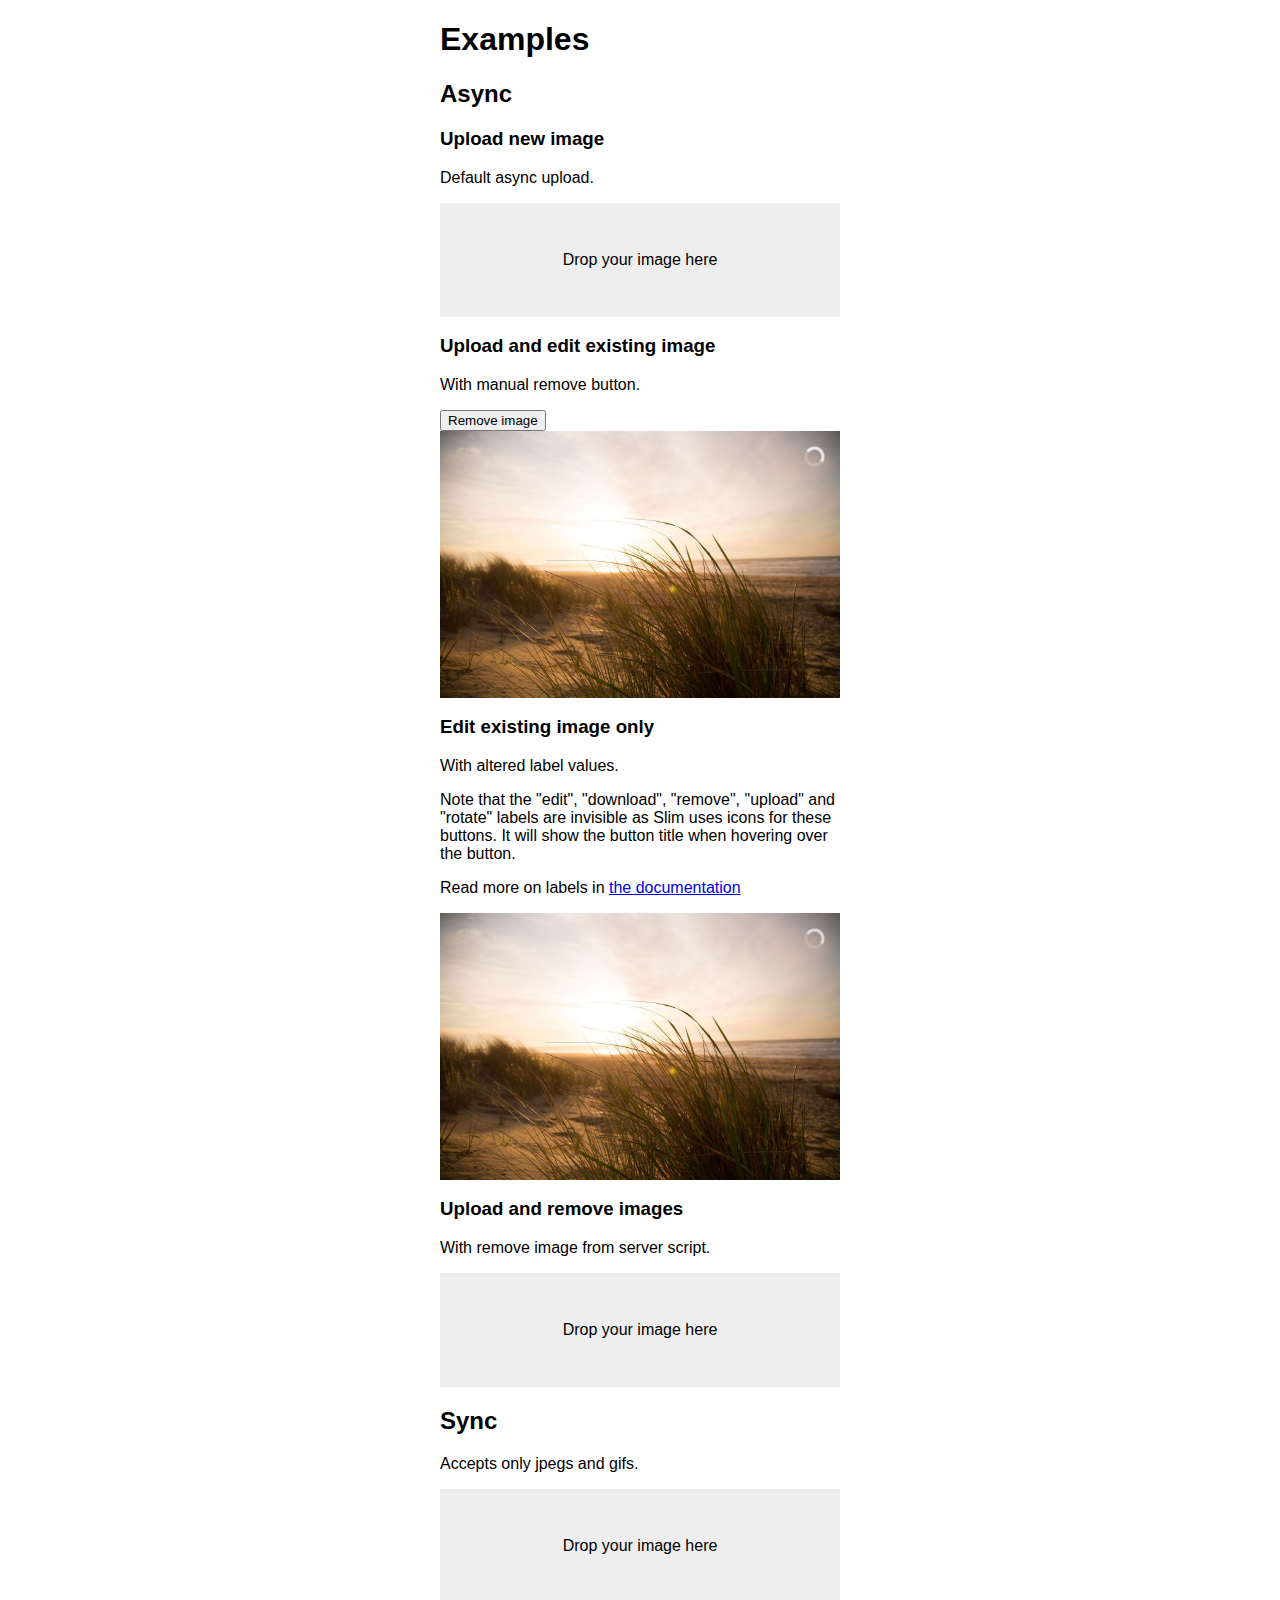
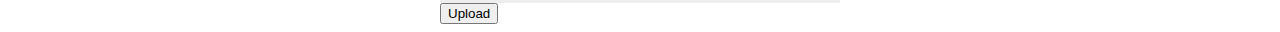
<file: lib/slim/example/index.html>
<!doctype html>
<html lang="en">
<head>

    <meta charset="UTF-8">
    <meta name="viewport" content="width=device-width">

    <title>Slim Examples</title>

    <link rel="stylesheet" href="css/slim.min.css">

    <style>
        /* center main column */
        html {
            font-family:"Helvetica Neue", Helvetica, Arial, sans-serif;
        }
        main {
            max-width:400px;
            margin:0 auto;
        }
    </style>

</head>
<body>

<main>

    <h1>Examples</h1>

    <h2>Async</h2>



    <h3>Upload new image</h3>

    <p>Default async upload.</p>

    <div class="slim" data-service="async.php">
        <input type="file"/>
    </div>




    <h3>Upload and edit existing image</h3>

    <p>With manual remove button.</p>

    <button id="remove-button" type="button">Remove image</button>

    <div class="slim" data-service="async.php" id="my-cropper">
        <input type="file"/>
        <img src="media/dune.jpg" alt="">
    </div>

    <script>

    // load this code when the document has loaded
    document.addEventListener('DOMContentLoaded', function() {

        // get a reference to the remove button
        var button = document.querySelector('#remove-button');

        // listen to clicks on the remove button
        button.addEventListener('click', function() {

            // get the element with id 'my-cropper'
            var element = document.querySelector('#my-cropper');

            // find the cropper attached to the element
            var cropper = Slim.find(element);

            // call the remove method on the cropper
            cropper.remove();

        });

    });

    </script>




    <h3>Edit existing image only</h3>

    <p>With altered label values.</p>

    <p>Note that the "edit", "download", "remove", "upload" and "rotate" labels are invisible as Slim uses icons for these buttons. It will show the button title when hovering over the button.</p>

    <p>Read more on labels in <a href="http://slimimagecropper.com/#button-labels">the documentation</a></p>

    <div class="slim"
         data-label="Droppit like it's hot!"
         data-button-confirm-label="Yuup"
         data-button-confirm-title="Yuup"
         data-button-cancel-label="Nooope"
         data-button-cancel-title="Nooope"
         data-button-edit-label="Change!"
         data-button-edit-title="Change!"
         data-button-remove-label="Be gone"
         data-button-remove-title="Be gone"
         data-button-rotate-label="Turn"
         data-button-rotate-title="Turn"
         data-service="async.php">
        <img src="media/dune.jpg" alt="">
    </div>




    <h3>Upload and remove images</h3>

    <p>With remove image from server script.</p>

    <div class="slim" data-service="async.php" data-did-remove="handleImageRemoval">
        <input type="file"/>
    </div>

    <script>
    function handleImageRemoval(data) {

        // can't continue without server file name
        if (!data.server) { return; }

        // setup request and send
        var name = data.server.file;
        var url = './async-remove.php';
        var xhr = new XMLHttpRequest();
        xhr.open('GET', url + (url.indexOf('?')===-1?'?':':') + 'name=' + name, true);
        xhr.send();

    }
    </script>





    <h2>Sync</h2>

    <p>Accepts only jpegs and gifs.</p>

    <form action="sync.php" method="post" enctype="multipart/form-data">

        <div class="slim">
            <input type="file" accept="image/jpeg, image/gif"/>
        </div>

        <button type="submit">Upload</button>

    </form>




</main>

<script src="js/slim.kickstart.min.js"></script>

</body>
</html>
</file>
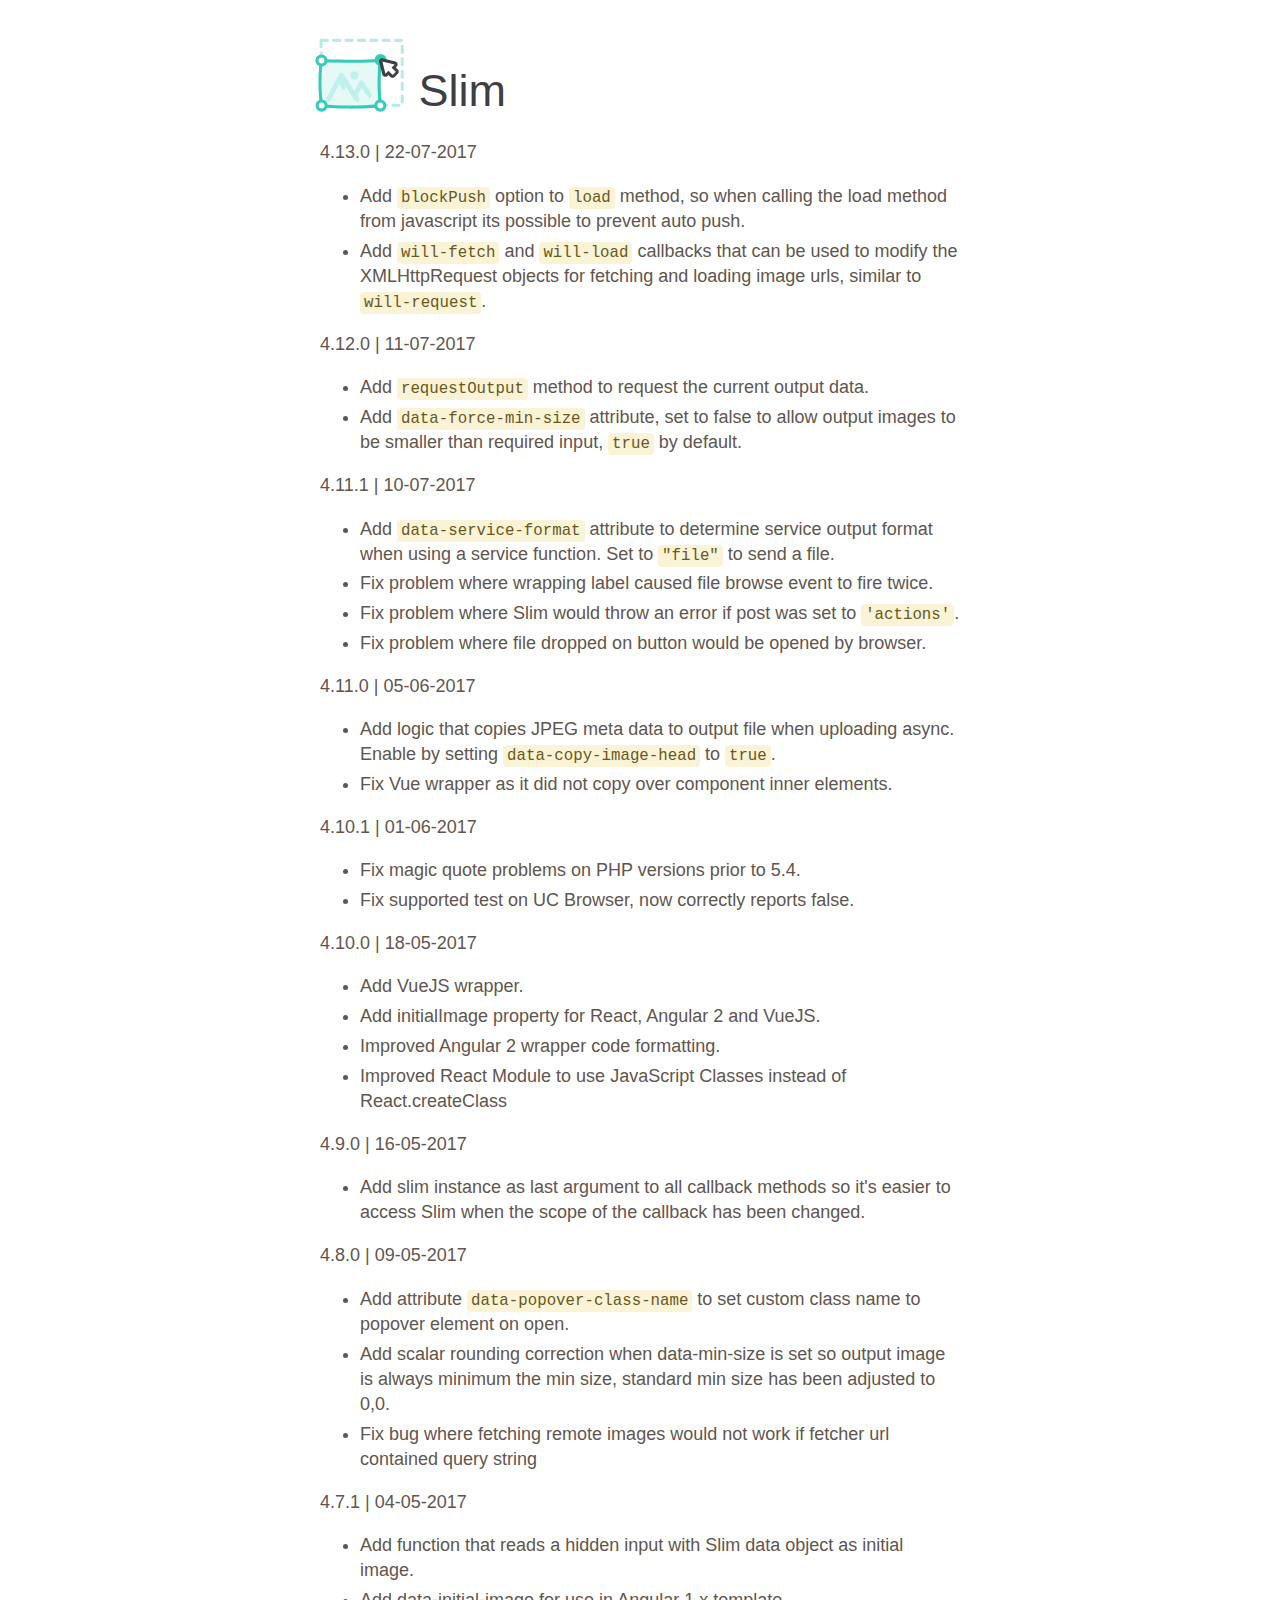
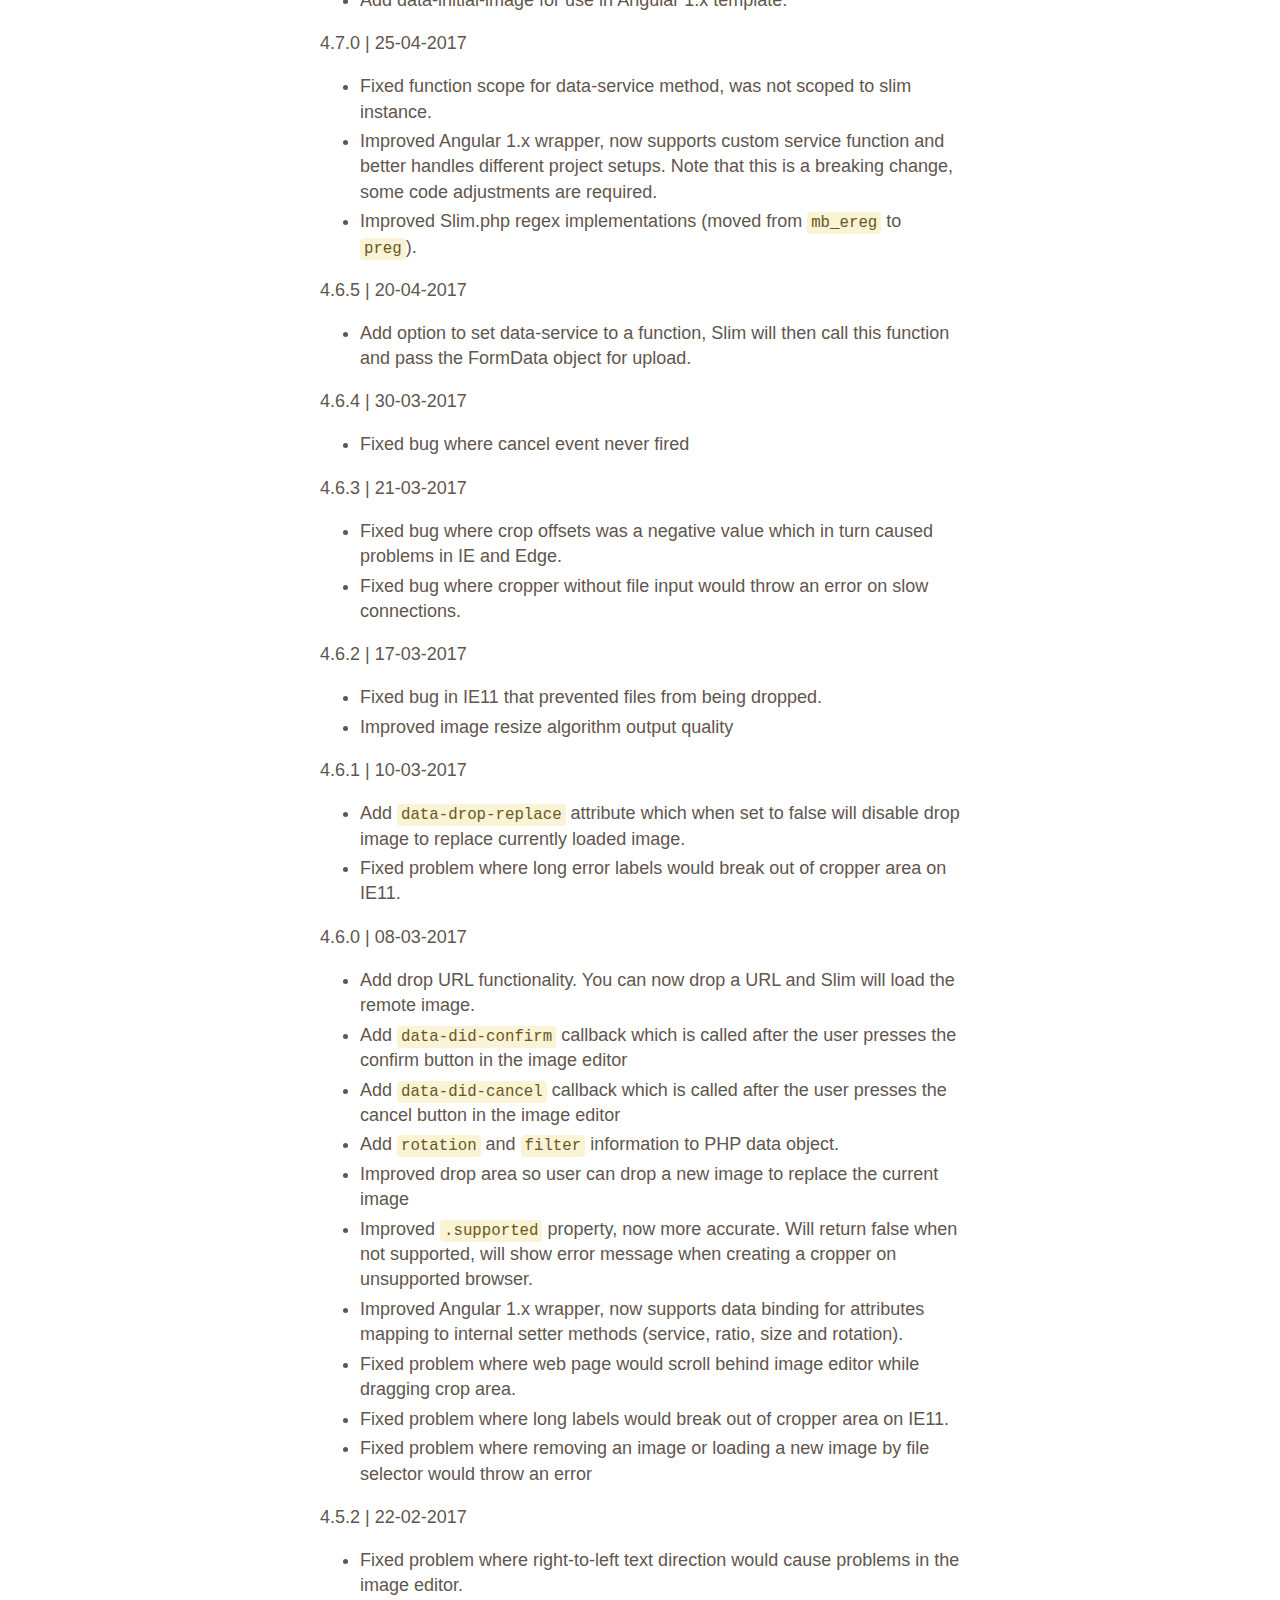
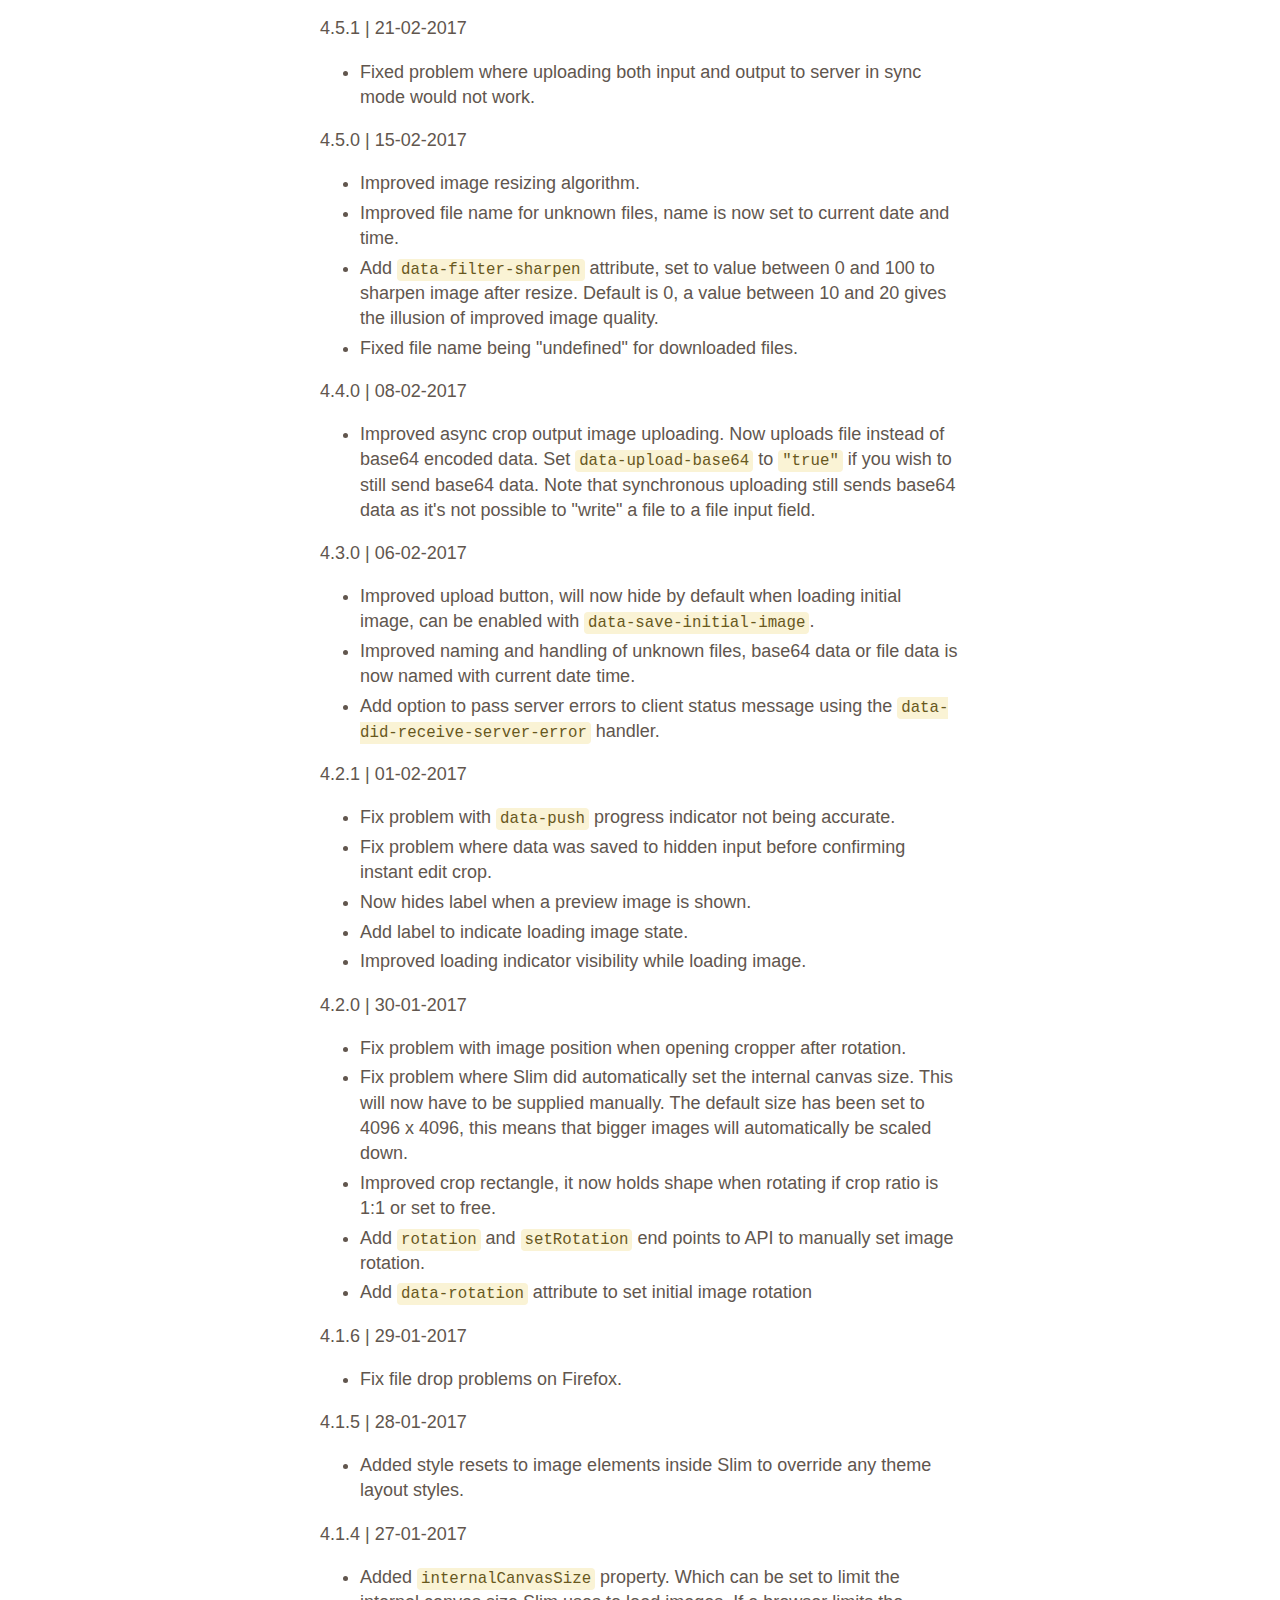
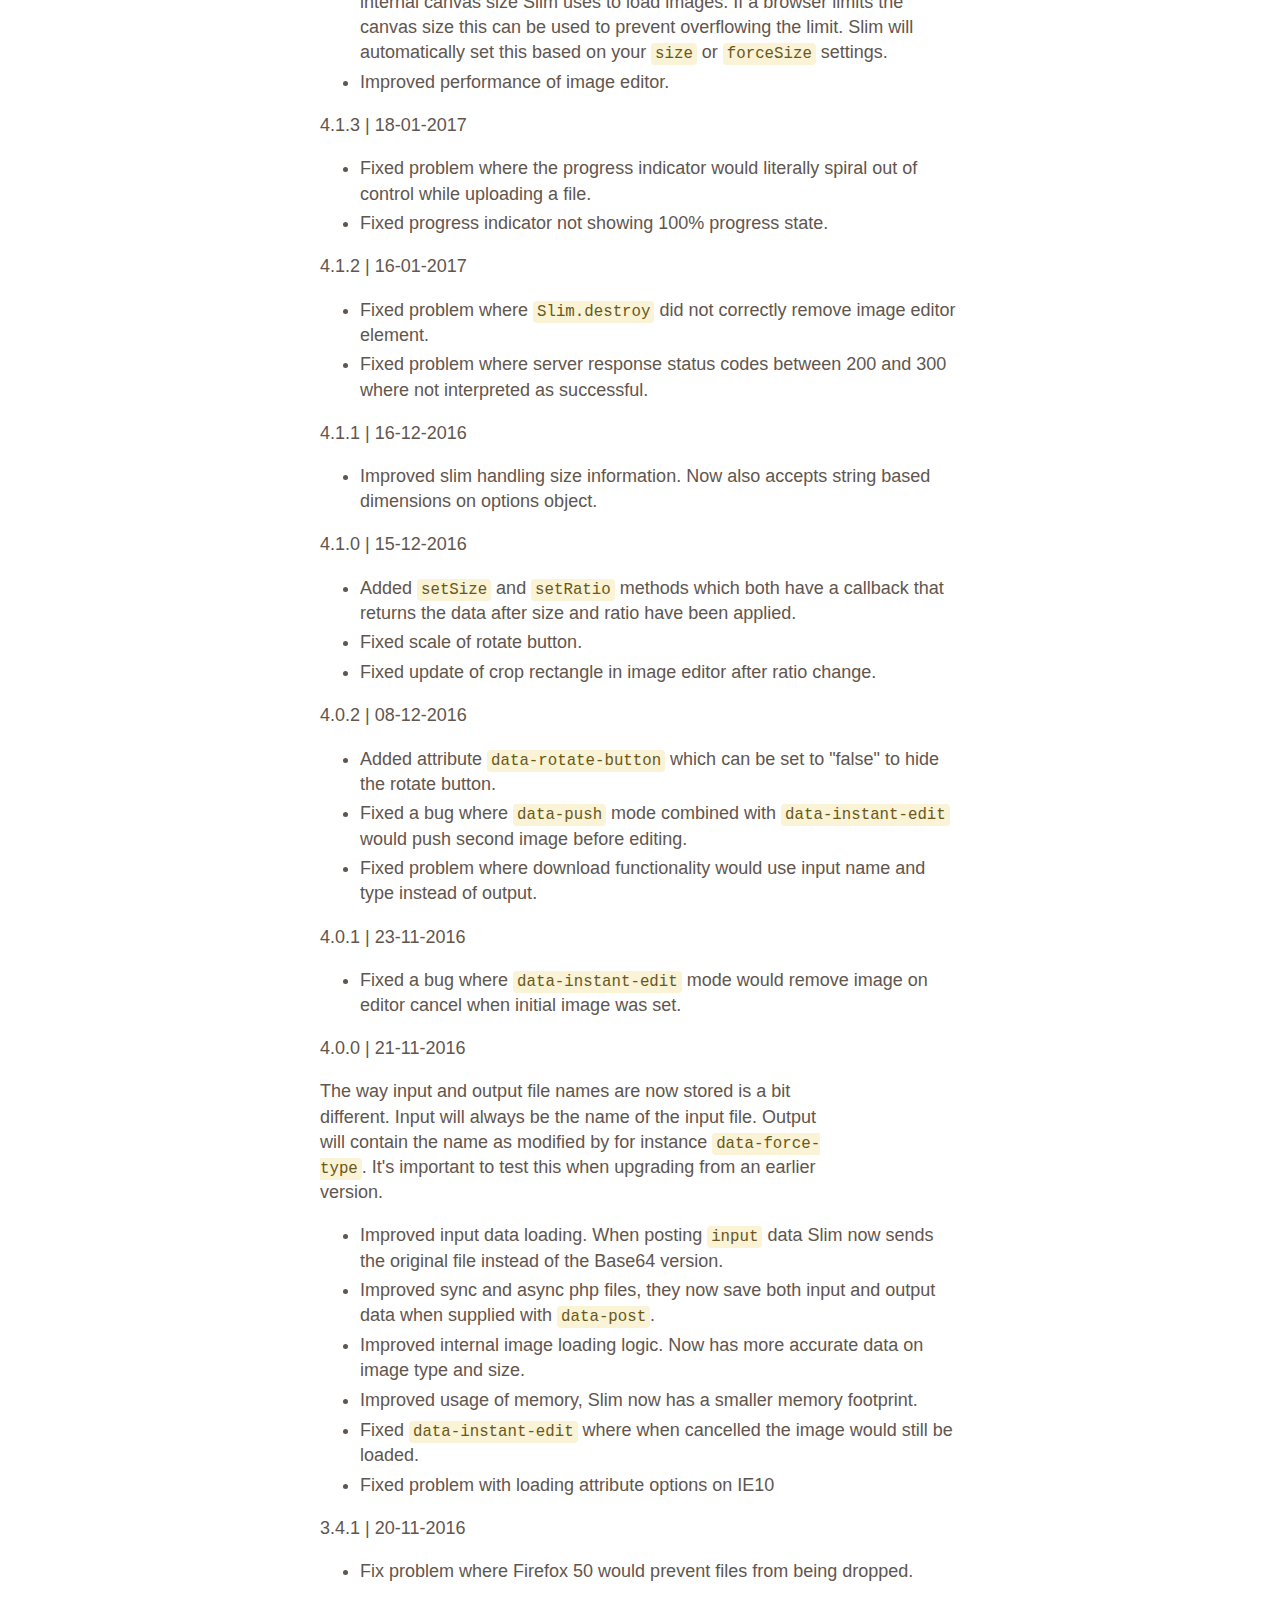
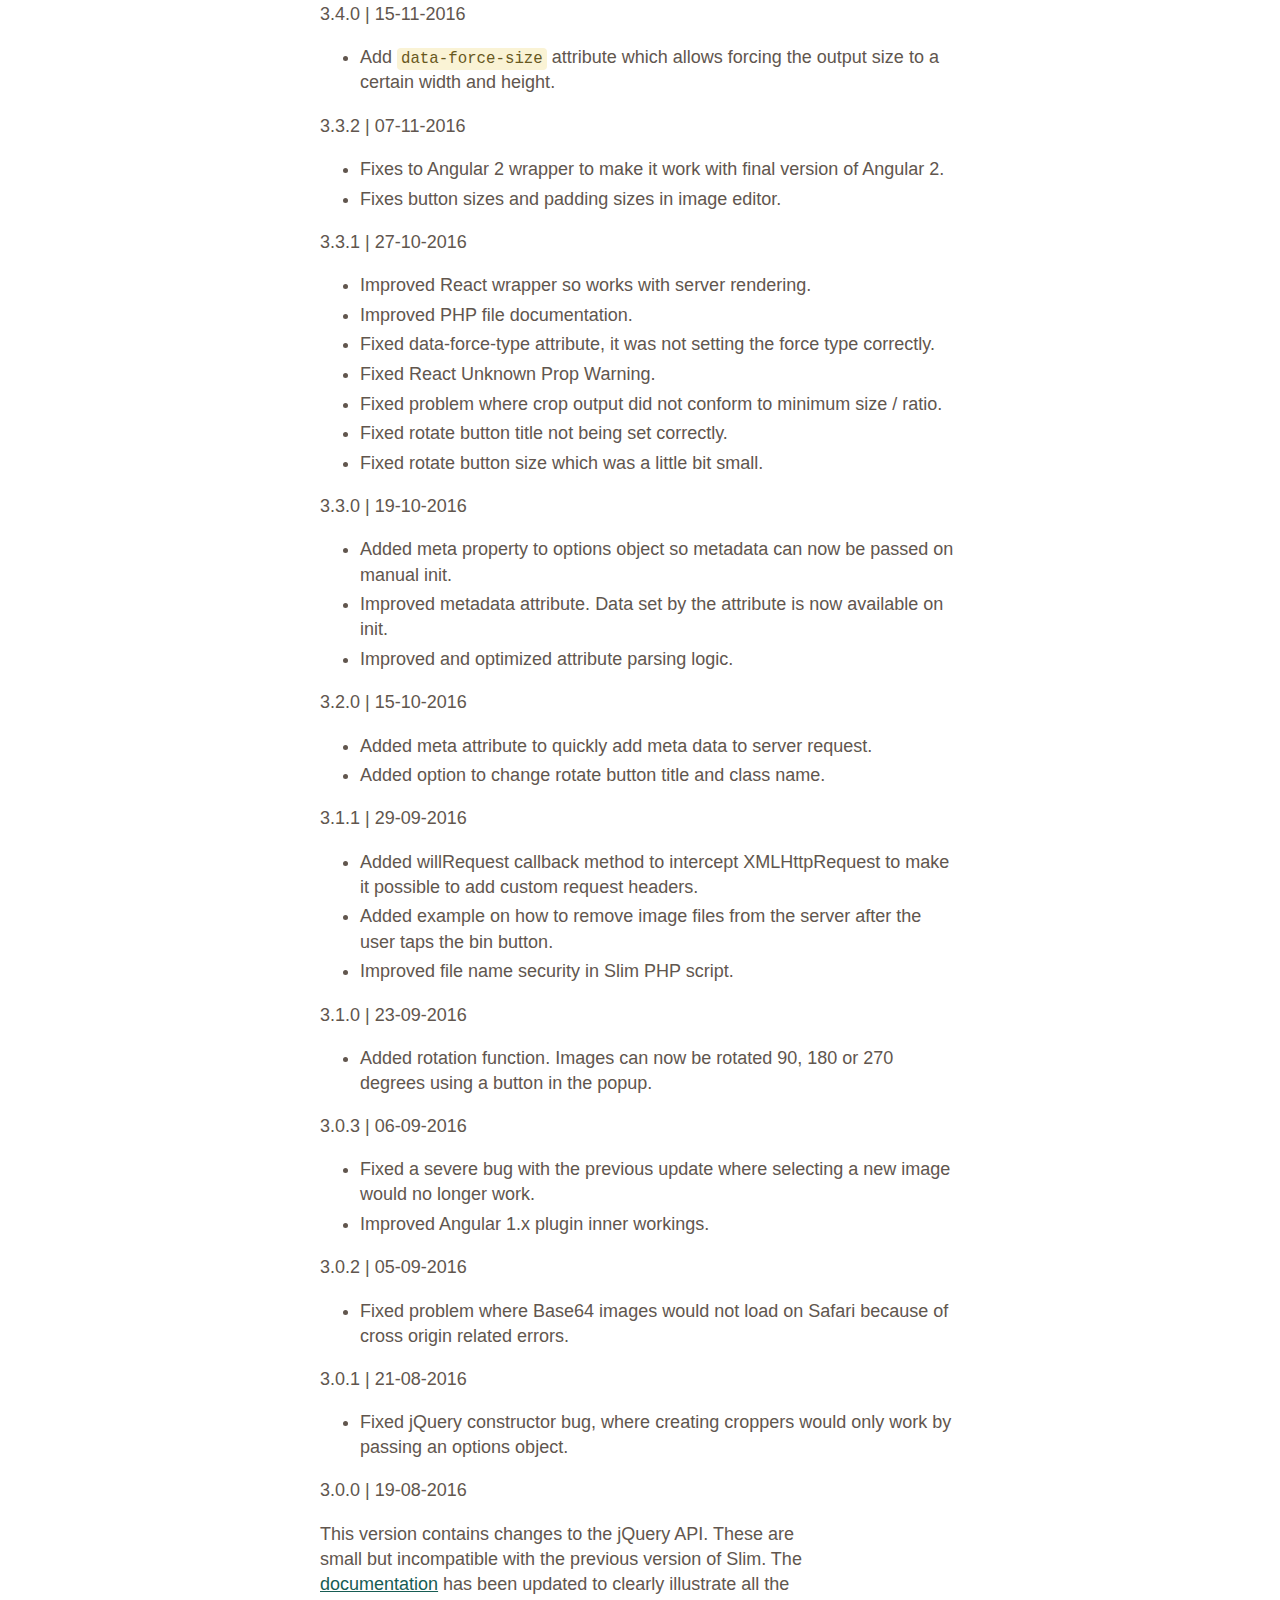
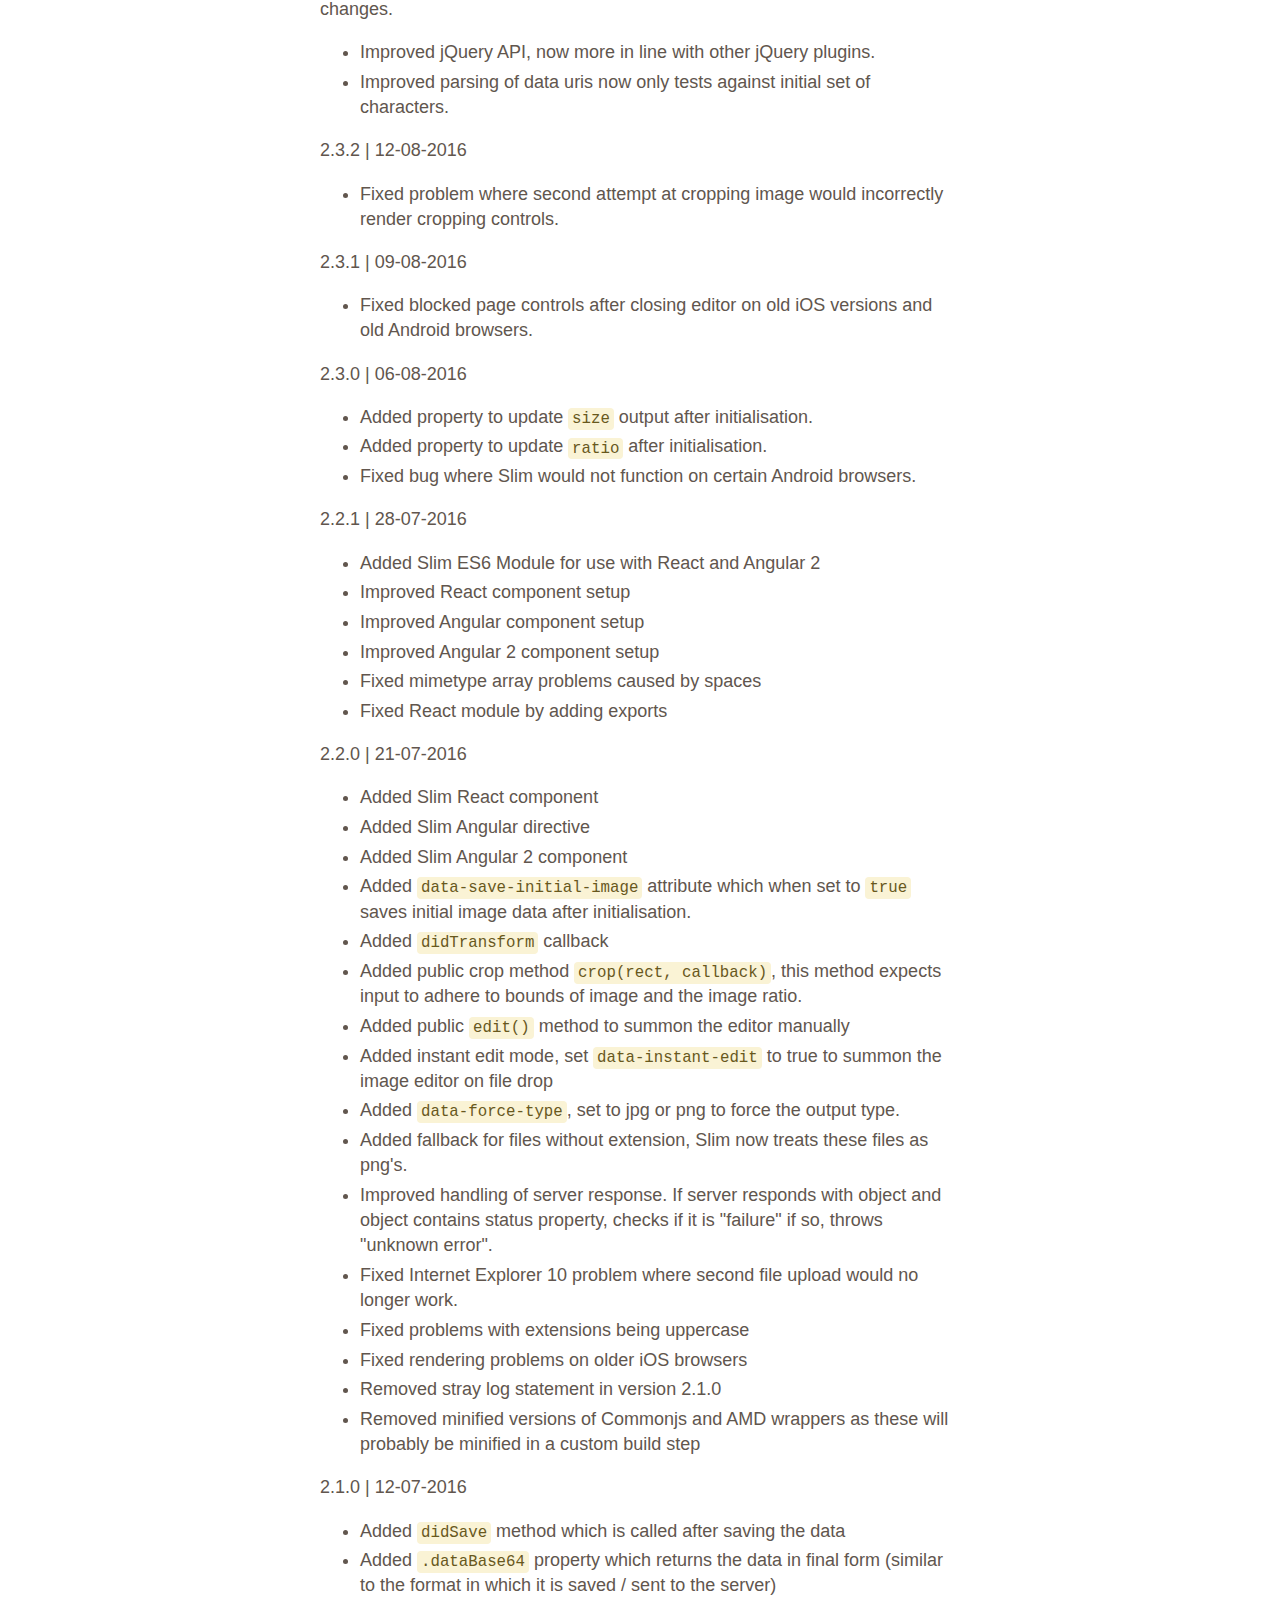
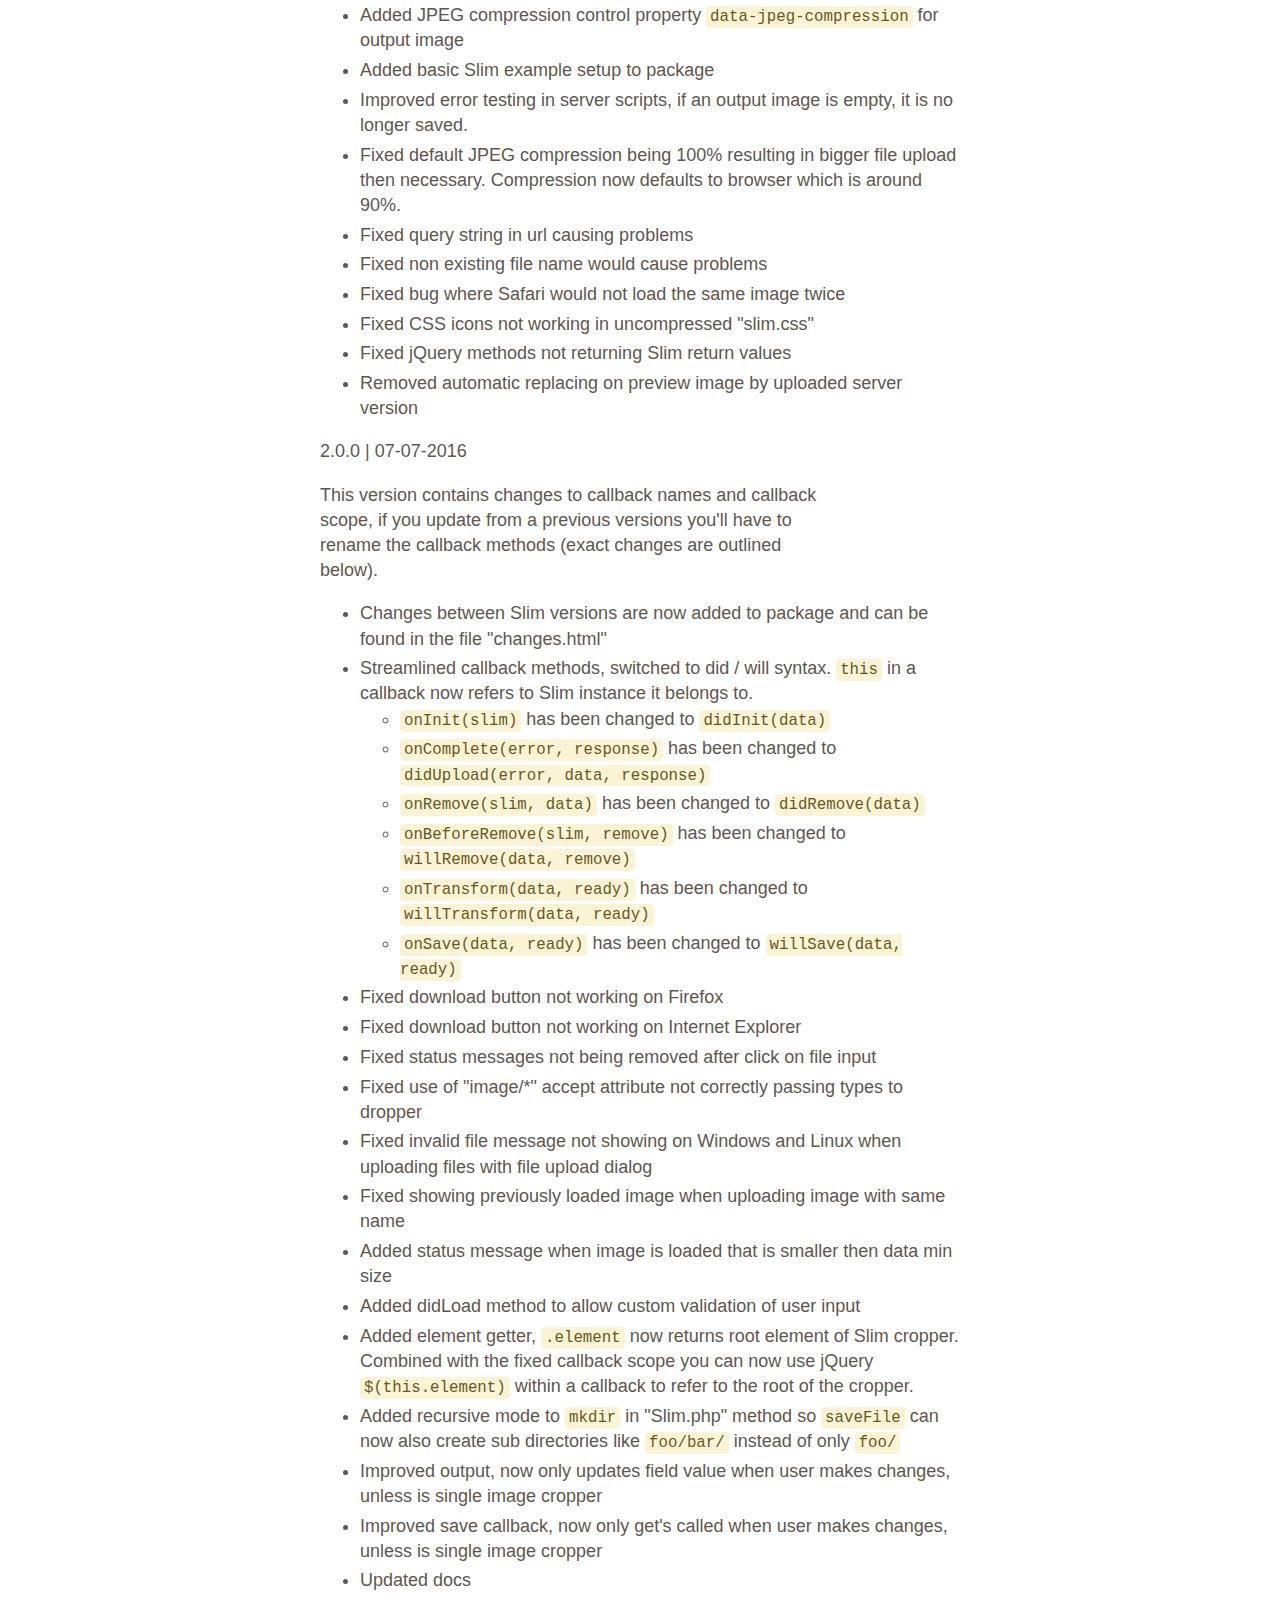
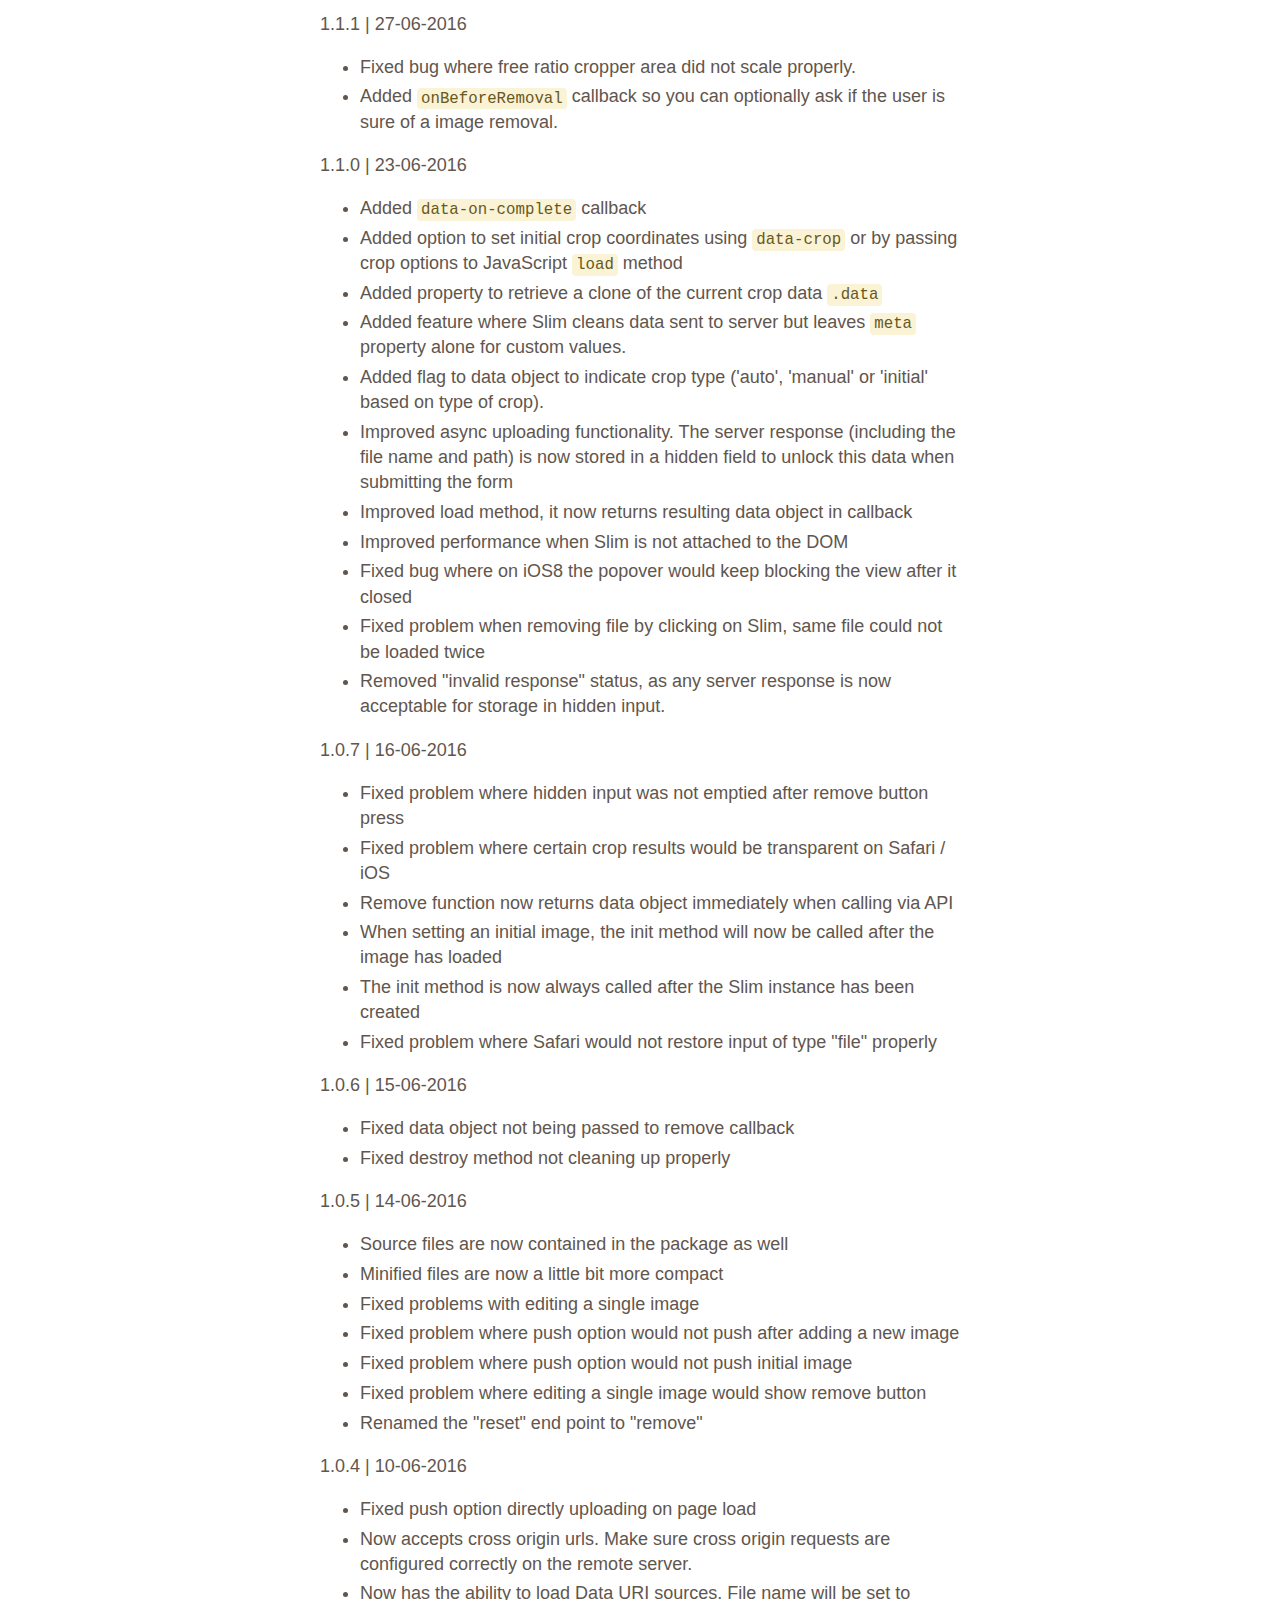
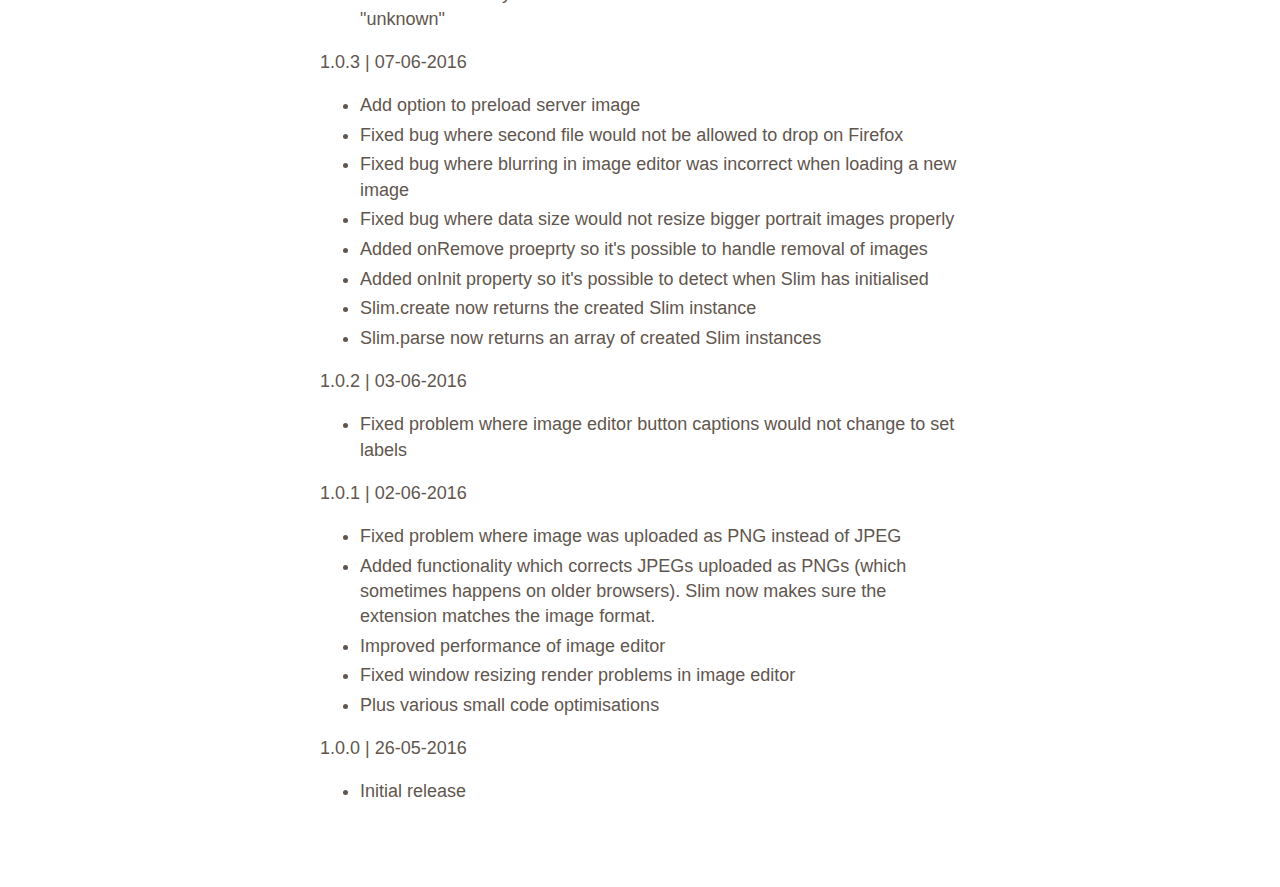
<file: lib/slim/changes.html>
<!DOCTYPE html>
<html lang="en">
<head>

    <meta charset="UTF-8">
    <meta name="viewport" content="width=device-width">

    <title>Slim</title>

    <style>

        html {
            -webkit-font-smoothing: antialiased;
            background:#fff;
            color:#61564E;
            font-family:'Helvetica Neue', Helvetica, Arial, sans-serif;
            font-size:1em;
        }

        html, body {
            margin:0;
            padding:0;
        }

        body {
            line-height:1.4;
            font-size:1.125rem;
            font-weight:300;
        }

        main {
            padding:2rem 2rem 4rem;
            max-width:40rem;
            margin:0 auto;
        }

        p {
            max-width:32rem;
        }

        em {
            font-style:normal;
            color:#312C28;
            background:#F2EFED;
            padding:.125em .25em;
            border-radius:.25em;
        }

        a {
            color:#175C54;
        }

        li {
            margin-bottom:.25em;
        }

        h1 {
            color:#3E3F45;
        }

        h2 {
            padding-top:1em;
            margin:0 0 .75em;
            font-weight:300;
            font-size:2em;
            color:#F9A1BC;
        }

        h3 {
            margin:2em 0 .75em;
            font-weight:300;
            font-size:1.5em;
            color:#2cb1a0;
        }

        code {
            color:#68581d;
            background:#FAF3D5;
            padding:.125em .25em;
            font-size:.875em;
            border-radius:.25em;
            font-family:menlo,monaco,consolas,monospace;
        }

        h1 {

            display:flex;
            align-items:baseline;
            font-weight:400;
            font-size:2.5em;
            margin:0;
        }

        svg {
            width:2em;
            margin-right:.3125em;
            margin-left:-.125em;
            position:relative;
            top:.125em;
        }

        form {
            background:#e2e5ed;
            border-radius:1em;
            padding:2em;
            color:#3a4153;
            margin:2em auto;
            text-align:center;
        }

        form h2 {
            font-size:1em;
            padding: 0;
            color:#3a4153;
        }

        form div {
            display:flex;
            align-items:baseline;
            justify-content:center;
        }

        input, button {
            padding:.5em 1em;
            font-size:1em;
        }

        input {
            background:#fff;
            border-radius:.25em 0 0 .25em;
            margin:0;
            border:none;
        }

        button {
            border-radius:0 .25em .25em 0;
            background:#49577e;
            color:#fff;
            font-weight:bold;
            border:none;
        }

        .implicit {
            position:absolute;
            left:-10000px;
            top:auto;
            width:1px;
            height:1px;
            overflow:hidden;
        }

    </style>

</head>
<body>
<main>

    <h1>
        <svg viewBox="0 0 58 48" xmlns="http://www.w3.org/2000/svg" fill-rule="evenodd" clip-rule="evenodd" stroke-linecap="round" stroke-linejoin="round" stroke-miterlimit="1.414"><path fill="none" stroke-width="2" stroke-dasharray="4,4,0,0" stroke-dashoffset="8" stroke="#bbeae6" d="M4.61 1.525h52.25v41.777H4.61z"/><path fill="#fff" d="M0 12.24h40.736v33.588H0z"/><g opacity=".25" fill="#44d9c8"><path d="M17.79 22.387l.103.014.102.03.1.03.098.04.096.04.09.05.09.06.08.06.08.07.07.08.07.08.06.08.06.09 10.07 15.76.05.09.05.1.04.1.03.1.03.1.02.11.01.11v.21l-.01.11-.02.1-.03.1-.03.1-.04.1-.05.1-.05.09-.06.09-.06.08-.07.08-.07.08-.08.07-.08.07-.09.06-.09.05-.1.05-.1.04-.1.03-.1.02-.1.02-.11.01h-.22l-.11-.01-.1-.02-.1-.03-.1-.03-.09-.04-.1-.05-.09-.05-.09-.06-.08-.06-.08-.07-.07-.08-.07-.08-.06-.09-8.69-13.61-7.26 13.5-.06.09-.06.09-.06.08-.07.08-.08.08-.08.07-.09.06-.09.05-.09.05-.1.04-.1.04-.1.02-.1.02-.1.01-.11.01H9l-.103-.01-.1-.02-.1-.03-.1-.03-.09-.04-.09-.05-.08-.06-.085-.07-.08-.06-.08-.08-.07-.08-.064-.08-.06-.09-.05-.09-.043-.09-.04-.1-.03-.1-.025-.1-.02-.1-.01-.11-.003-.1v-.11l.01-.1.02-.11.02-.1.033-.1.04-.1.044-.1 8.466-15.8.052-.09.056-.09.07-.08.07-.07.073-.07.08-.07.09-.06.09-.05.09-.05.1-.04.1-.03.1-.03.1-.02.11-.01.1-.01h.1l.11.01z"/><path d="M30.62 27.234l.074.006.074.01.073.014.08.017.07.03.07.03.07.03.07.03.07.04.07.04.07.04.06.05.06.05.06.05.06.06.05.06.05.06.05.06.04.06 5.17 8.11.04.07.04.07.04.07.03.07.03.07.02.07.02.07.01.07.01.08.01.08.01.08v.08l-.01.07-.01.08-.01.08-.01.07-.02.08-.02.07-.03.07-.03.07-.04.07-.04.07-.04.07-.04.06-.04.06-.04.06-.05.06-.06.05-.05.05-.05.05-.06.05-.06.04-.07.04-.07.04-.06.03-.07.03-.07.03-.07.02-.07.02-.07.02-.07.01-.07.01h-.22l-.07-.01-.07-.01-.07-.02-.07-.02-.07-.03-.07-.03-.07-.03-.063-.04-.07-.03-.06-.04-.06-.05-.06-.04-.05-.05-.05-.05-.05-.05-.05-.05-.05-.06-.04-.06-3.8-5.96-3.15 5.85-.04.07-.04.06-.04.06-.05.06-.05.06-.05.06-.05.05-.06.05-.06.05-.06.047-.06.04-.06.04-.07.03-.07.03-.07.03-.07.02-.07.02-.07.02-.08.016-.072.006h-.29l-.075-.01-.07-.015-.07-.02-.07-.02-.07-.02-.07-.03-.07-.03-.07-.03-.06-.04-.066-.04-.06-.05-.06-.05-.06-.05-.05-.05-.05-.06-.05-.06-.04-.06-.04-.06-.04-.06-.04-.07-.03-.07-.03-.07-.02-.07-.02-.07-.02-.07-.01-.08-.01-.074-.05-.14v-.15l.006-.07.01-.07.01-.08.02-.07.02-.07.02-.07.03-.07.03-.07.034-.07 4.35-8.11.03-.07.04-.06.04-.06.04-.06.05-.05.05-.05.05-.05.05-.05.05-.04.06-.04.06-.04.07-.04.06-.04.07-.03.07-.03.07-.02.07-.02.07-.02.07-.01.07-.01h.21zm-10.252.926l-1.474 3.93-2.46-4.25 1.883-1.57"/><path d="M18.383 25.272l.048.005.05.006.05.01.05.01.05.013.05.015.05.02.04.02.05.02.04.03.04.03.04.03.04.03.04.03.03.04.04.04.03.04.03.04.03.04.03.04.03.05.02.04.02.04.02.05.02.05.02.05.02.05.01.04.01.05.01.05v.14l-.01.05v.05l-.01.05-.01.05-.01.05-.01.05-.02.05-.02.04-.02.04-.02.04-.03.05-.03.04-.03.04-.03.03-.03.03-.03.04-.03.03-1.23 1.03.98 1.69.73-1.95.02-.04.02-.04.02-.04.02-.04.03-.04.03-.04.03-.04.03-.03.04-.03.04-.03.04-.03.04-.03.04-.02.04-.03.04-.02.04-.02.04-.02.05-.02.05-.01.05-.02.05-.01.04-.01.05-.01h.19l.05.01.05.01.05.01.05.01.05.02.05.01.04.02.04.02.04.02.04.02.04.02.04.03.04.03.04.03.04.04.04.04.03.03.03.04.02.04.03.04.02.04.02.04.02.04.02.04.014.04.014.05.01.04.01.05.004.05v.15l-.01.05v.09l-.01.05-.01.05-.013.05-.02.046-1.48 3.93-.01.04-.02.04-.02.04-.025.04-.02.04-.03.04-.03.03-.03.03-.03.04-.04.03-.03.03-.04.03-.04.03-.04.02-.04.02-.04.02-.04.02-.05.02-.043.02-.05.01-.05.01-.05.01-.05.01-.05.005h-.15l-.05-.007-.05-.002-.05-.01-.045-.01-.05-.01-.05-.01-.05-.02-.04-.02-.047-.02-.04-.03-.04-.03-.04-.03-.04-.03-.04-.03-.03-.03-.04-.04-.03-.04-.03-.04-.02-.04-.02-.04-2.46-4.25-.02-.04-.02-.04-.02-.05-.01-.04-.014-.04-.01-.05-.01-.05-.01-.04v-.29l.01-.05.01-.04.01-.05.02-.045.01-.04.02-.043.02-.04.02-.04.02-.04.02-.04.03-.03.03-.04.03-.034.03-.03.038-.03.03-.03 1.88-1.57.04-.03.04-.02.04-.02.04-.03.04-.02.044-.02.04-.02.047-.02.047-.013.05-.01.05-.01h.05l.05-.01h.097l.046.01z"/><circle cx="26.121" cy="24.213" r="2.616"/></g><path fill="#79e2d7" fill-opacity=".196" d="M3.347 14.328h39.39V44.82H3.347z"/><path d="M42.876 13.338c.038.008.077.013.115.023.08.02.15.05.22.09.25.13.43.37.5.63.02.08.03.16.03.24v.12c-.04.46-.09.93-.13 1.39-.15 1.68-.28 3.36-.38 5.04-.17 3-.26 6.01-.24 9.02.02 2.86.13 5.72.32 8.57.12 1.68.27 3.36.44 5.03l.01.12c0 .1 0 .13-.03.23-.07.27-.25.51-.5.64-.07.04-.14.07-.22.09-.04.01-.08.02-.12.02l-1.2.15c-2.3.25-4.62.42-6.94.54-2.09.11-4.19.18-6.29.22-2.62.05-5.24.06-7.87.02-2.54-.03-5.08-.11-7.62-.24-2.25-.11-4.5-.27-6.75-.51-.33-.03-.66-.07-1-.11l-.24-.03c-.08-.01-.26-.03-.35-.05-.28-.07-.51-.25-.64-.5-.04-.07-.06-.15-.08-.23-.01-.04-.02-.08-.02-.12l-.14-1.09c-.2-1.74-.38-3.48-.53-5.23-.28-3.5-.42-7.01-.37-10.52.04-2.74.19-5.48.47-8.21.15-1.49.35-2.98.57-4.46l.03-.12c.04-.1.04-.13.1-.23.13-.21.34-.38.57-.45.08-.02.17-.04.25-.04h.13c.48.04.97.07 1.45.11 3.24.21 6.48.34 9.72.43 3.23.09 6.46.13 9.7.12 2.95 0 5.89-.04 8.84-.15 2.69-.09 5.37-.24 8.05-.49h.12l.11.01zM5.64 15.654c-.203 1.467-.374 2.938-.504 4.414-.225 2.56-.338 5.128-.35 7.697-.017 3.32.135 6.64.417 9.948.132 1.554.296 3.105.48 4.654l.036.296c2.63.3 5.27.48 7.91.608 3.18.16 6.36.23 9.55.24 3.2.01 6.4-.04 9.6-.18 2.88-.12 5.77-.3 8.64-.61l.21-.02-.13-1.34-.12-1.39c-.11-1.38-.2-2.76-.27-4.14-.13-2.58-.18-5.17-.16-7.76.02-2.59.11-5.19.27-7.78.09-1.55.22-3.09.36-4.64l.02-.2-.77.07-1.05.07c-2.96.2-5.92.3-8.88.36-2.6.05-5.2.07-7.81.05-2.79-.01-5.59-.06-8.38-.15-3.02-.09-6.03-.22-9.04-.43h-.03l-.04.26z" fill="#35cbb9" fill-rule="nonzero"/><circle cx="4.825" cy="14.505" r="2.912" fill="#fff" stroke-width="2" stroke="#35cbb9"/><circle cx="42.898" cy="14.152" r="2.912" fill="#35cbb8" stroke-width="2" stroke="#35cbb8"/><circle cx="42.736" cy="43.563" r="2.912" fill="#fff" stroke-width="2" stroke="#35cbb9"/><circle cx="4.912" cy="43.563" r="2.912" fill="#fff" stroke-width="2" stroke="#35cbb9"/><path d="M44.044 15.16l1.987 7.89 1.98-1.97 2.73 2.723 1.97-1.97-2.72-2.724 1.97-1.98-7.9-1.98z" fill="#fff"/><path d="M44.123 13.16l.082.005.082.01.082.01.08.015.08.02 7.9 1.978.08.02.08.026.07.03.07.03.07.035.07.03.07.04.07.04.07.04.06.05.06.05.06.05.06.05.05.06.06.06.05.06.05.06.05.07.04.07.04.07.04.07.03.07.03.07.03.08.02.08.02.08.02.08.01.08.01.08.01.08v.32l-.01.09-.01.08-.02.08-.02.08-.02.08-.03.08-.03.07-.03.07-.03.07-.04.07-.04.07-.05.07-.05.07-.05.06-.05.06-.06.06-.06.06-.56.55 1.31 1.31.05.06.05.06.06.06.05.07.04.07.04.07.04.07.04.07.03.08.03.08.03.08.03.08.02.08.02.08.01.08.01.08.01.08v.33l-.01.08-.01.08-.02.08-.02.08-.02.08-.02.08-.03.07-.04.08-.04.07-.04.07-.04.07-.04.07-.05.07-.05.07-.05.06-.06.06-.06.06-1.97 1.97-.06.06-.07.05-.06.05-.07.05-.07.05-.07.04-.07.04-.08.04-.08.03-.07.03-.08.03-.08.02-.08.03-.08.02-.08.02-.08.01-.08.01h-.08l-.08.01h-.17l-.08-.01-.08-.01-.08-.02-.08-.02-.08-.02-.08-.03-.08-.02-.077-.03-.074-.04-.07-.04-.07-.04-.07-.05-.07-.05-.06-.05-.065-.05-.06-.06-.06-.05-1.23-1.2-.56.55-.06.06-.064.05-.06.05-.07.05-.07.042-.07.05-.07.04-.08.034-.08.033-.08.03-.08.03-.08.02-.08.026-.08.02-.08.014-.09.02-.08.01-.09.006h-.17l-.09-.01-.08-.01-.09-.02-.08-.02-.08-.02-.08-.03-.08-.03-.08-.03-.08-.03-.08-.04-.07-.04-.07-.06-.07-.04-.07-.05-.07-.05-.07-.05-.06-.06-.06-.06-.06-.06-.06-.07-.06-.07-.05-.07-.05-.07-.05-.07-.04-.07-.03-.08-.04-.08-.03-.08-.03-.08-.03-.08-.02-.08-1.99-7.89-.02-.08-.01-.08-.01-.08-.01-.09v-.33l.01-.09.01-.08.014-.08.02-.08.02-.08.025-.08.03-.08.03-.076.03-.078.04-.073.04-.07.04-.07.05-.07.05-.07.05-.07.05-.06.06-.06.06-.06.06-.05.06-.05.07-.05.07-.04.07-.04.07-.04.075-.04.08-.034.08-.03.08-.03.08-.023.08-.02.08-.02.09-.02.08-.01.09-.01h.245zm1.908 9.89l1.98-1.97 2.73 2.723 1.97-1.97-2.72-2.724 1.97-1.98-7.9-1.98 1.99 7.89z" fill="#3e4045"/></svg>
        Slim
    </h1>

    <p><strong>4.13.0</strong> | 22-07-2017</p>
<ul>
<li>Add <code>blockPush</code> option to <code>load</code> method, so when calling the load method from javascript its possible to prevent auto push.</li>
<li>Add <code>will-fetch</code> and <code>will-load</code> callbacks that can be used to modify the XMLHttpRequest objects for fetching and loading image urls, similar to <code>will-request</code>.</li>
</ul>
<p><strong>4.12.0</strong> | 11-07-2017</p>
<ul>
<li>Add <code>requestOutput</code> method to request the current output data.</li>
<li>Add <code>data-force-min-size</code> attribute, set to false to allow output images to be smaller than required input, <code>true</code> by default.</li>
</ul>
<p><strong>4.11.1</strong> | 10-07-2017</p>
<ul>
<li>Add <code>data-service-format</code> attribute to determine service output format when using a service function. Set to <code>&quot;file&quot;</code> to send a file.</li>
<li>Fix problem where wrapping label caused file browse event to fire twice.</li>
<li>Fix problem where Slim would throw an error if post was set to <code>&#39;actions&#39;</code>.</li>
<li>Fix problem where file dropped on button would be opened by browser.</li>
</ul>
<p><strong>4.11.0</strong> | 05-06-2017</p>
<ul>
<li>Add logic that copies JPEG meta data to output file when uploading async. Enable by setting <code>data-copy-image-head</code> to <code>true</code>.</li>
<li>Fix Vue wrapper as it did not copy over component inner elements.</li>
</ul>
<p><strong>4.10.1</strong> | 01-06-2017</p>
<ul>
<li>Fix magic quote problems on PHP versions prior to 5.4.</li>
<li>Fix supported test on UC Browser, now correctly reports false.</li>
</ul>
<p><strong>4.10.0</strong> | 18-05-2017</p>
<ul>
<li>Add VueJS wrapper.</li>
<li>Add initialImage property for React, Angular 2 and VueJS.</li>
<li>Improved Angular 2 wrapper code formatting.</li>
<li>Improved React Module to use JavaScript Classes instead of React.createClass</li>
</ul>
<p><strong>4.9.0</strong> | 16-05-2017</p>
<ul>
<li>Add slim instance as last argument to all callback methods so it&#39;s easier to access Slim when the scope of the callback has been changed.</li>
</ul>
<p><strong>4.8.0</strong> | 09-05-2017</p>
<ul>
<li>Add attribute <code>data-popover-class-name</code> to set custom class name to popover element on open.</li>
<li>Add scalar rounding correction when data-min-size is set so output image is always minimum the min size, standard min size has been adjusted to 0,0.</li>
<li>Fix bug where fetching remote images would not work if fetcher url contained query string</li>
</ul>
<p><strong>4.7.1</strong> | 04-05-2017</p>
<ul>
<li>Add function that reads a hidden input with Slim data object as initial image.</li>
<li>Add data-initial-image for use in Angular 1.x template.</li>
</ul>
<p><strong>4.7.0</strong> | 25-04-2017</p>
<ul>
<li>Fixed function scope for data-service method, was not scoped to slim instance.</li>
<li>Improved Angular 1.x wrapper, now supports custom service function and better handles different project setups. Note that this is a breaking change, some code adjustments are required.</li>
<li>Improved Slim.php regex implementations (moved from <code>mb_ereg</code> to <code>preg</code>).</li>
</ul>
<p><strong>4.6.5</strong> | 20-04-2017</p>
<ul>
<li>Add option to set data-service to a function, Slim will then call this function and pass the FormData object for upload.</li>
</ul>
<p><strong>4.6.4</strong> | 30-03-2017</p>
<ul>
<li>Fixed bug where cancel event never fired</li>
</ul>
<p><strong>4.6.3</strong> | 21-03-2017</p>
<ul>
<li>Fixed bug where crop offsets was a negative value which in turn caused problems in IE and Edge.</li>
<li>Fixed bug where cropper without file input would throw an error on slow connections. </li>
</ul>
<p><strong>4.6.2</strong> | 17-03-2017</p>
<ul>
<li>Fixed bug in IE11 that prevented files from being dropped.</li>
<li>Improved image resize algorithm output quality</li>
</ul>
<p><strong>4.6.1</strong> | 10-03-2017</p>
<ul>
<li>Add <code>data-drop-replace</code> attribute which when set to false will disable drop image to replace currently loaded image.</li>
<li>Fixed problem where long error labels would break out of cropper area on IE11.</li>
</ul>
<p><strong>4.6.0</strong> | 08-03-2017</p>
<ul>
<li>Add drop URL functionality. You can now drop a URL and Slim will load the remote image.</li>
<li>Add <code>data-did-confirm</code> callback which is called after the user presses the confirm button in the image editor</li>
<li>Add <code>data-did-cancel</code> callback which is called after the user presses the cancel button in the image editor</li>
<li>Add <code>rotation</code> and <code>filter</code> information to PHP data object.</li>
<li>Improved drop area so user can drop a new image to replace the current image</li>
<li>Improved <code>.supported</code> property, now more accurate. Will return false when not supported, will show error message when creating a cropper on unsupported browser. </li>
<li>Improved Angular 1.x wrapper, now supports data binding for attributes mapping to internal setter methods (service, ratio, size and rotation).</li>
<li>Fixed problem where web page would scroll behind image editor while dragging crop area.</li>
<li>Fixed problem where long labels would break out of cropper area on IE11.</li>
<li>Fixed problem where removing an image or loading a new image by file selector would throw an error</li>
</ul>
<p><strong>4.5.2</strong> | 22-02-2017</p>
<ul>
<li>Fixed problem where right-to-left text direction would cause problems in the image editor.</li>
</ul>
<p><strong>4.5.1</strong> | 21-02-2017</p>
<ul>
<li>Fixed problem where uploading both input and output to server in sync mode would not work.</li>
</ul>
<p><strong>4.5.0</strong> | 15-02-2017</p>
<ul>
<li>Improved image resizing algorithm.</li>
<li>Improved file name for unknown files, name is now set to current date and time. </li>
<li>Add <code>data-filter-sharpen</code> attribute, set to value between 0 and 100 to sharpen image after resize. Default is 0, a value between 10 and 20 gives the illusion of improved image quality.</li>
<li>Fixed file name being &quot;undefined&quot; for downloaded files.</li>
</ul>
<p><strong>4.4.0</strong> | 08-02-2017</p>
<ul>
<li>Improved async crop output image uploading. Now uploads file instead of base64 encoded data. Set <code>data-upload-base64</code> to <code>&quot;true&quot;</code> if you wish to still send base64 data. Note that synchronous uploading still sends base64 data as it&#39;s not possible to &quot;write&quot; a file to a file input field.</li>
</ul>
<p><strong>4.3.0</strong> | 06-02-2017</p>
<ul>
<li>Improved upload button, will now hide by default when loading initial image, can be enabled with <code>data-save-initial-image</code>.</li>
<li>Improved naming and handling of unknown files, base64 data or file data is now named with current date time.</li>
<li>Add option to pass server errors to client status message using the <code>data-did-receive-server-error</code> handler.</li>
</ul>
<p><strong>4.2.1</strong> | 01-02-2017</p>
<ul>
<li>Fix problem with <code>data-push</code> progress indicator not being accurate.</li>
<li>Fix problem where data was saved to hidden input before confirming instant edit crop.</li>
<li>Now hides label when a preview image is shown.</li>
<li>Add label to indicate loading image state.</li>
<li>Improved loading indicator visibility while loading image.</li>
</ul>
<p><strong>4.2.0</strong> | 30-01-2017</p>
<ul>
<li>Fix problem with image position when opening cropper after rotation.</li>
<li>Fix problem where Slim did automatically set the internal canvas size. This will now have to be supplied manually. The default size has been set to 4096 x 4096, this means that bigger images will automatically be scaled down.</li>
<li>Improved crop rectangle, it now holds shape when rotating if crop ratio is 1:1 or set to free.</li>
<li>Add <code>rotation</code> and <code>setRotation</code> end points to API to manually set image rotation.</li>
<li>Add <code>data-rotation</code> attribute to set initial image rotation</li>
</ul>
<p><strong>4.1.6</strong> | 29-01-2017</p>
<ul>
<li>Fix file drop problems on Firefox.</li>
</ul>
<p><strong>4.1.5</strong> | 28-01-2017</p>
<ul>
<li>Added style resets to image elements inside Slim to override any theme layout styles.</li>
</ul>
<p><strong>4.1.4</strong> | 27-01-2017</p>
<ul>
<li>Added <code>internalCanvasSize</code> property. Which can be set to limit the internal canvas size Slim uses to load images. If a browser limits the canvas size this can be used to prevent overflowing the limit. Slim will automatically set this based on your <code>size</code> or <code>forceSize</code> settings.</li>
<li>Improved performance of image editor.</li>
</ul>
<p><strong>4.1.3</strong> | 18-01-2017</p>
<ul>
<li>Fixed problem where the progress indicator would literally spiral out of control while uploading a file.</li>
<li>Fixed progress indicator not showing 100% progress state.</li>
</ul>
<p><strong>4.1.2</strong> | 16-01-2017</p>
<ul>
<li>Fixed problem where <code>Slim.destroy</code> did not correctly remove image editor element.</li>
<li>Fixed problem where server response status codes between 200 and 300 where not interpreted as successful.</li>
</ul>
<p><strong>4.1.1</strong> | 16-12-2016</p>
<ul>
<li>Improved slim handling size information. Now also accepts string based dimensions on options object.</li>
</ul>
<p><strong>4.1.0</strong> | 15-12-2016</p>
<ul>
<li>Added <code>setSize</code> and <code>setRatio</code> methods which both have a callback that returns the data after size and ratio have been applied.</li>
<li>Fixed scale of rotate button.</li>
<li>Fixed update of crop rectangle in image editor after ratio change. </li>
</ul>
<p><strong>4.0.2</strong> | 08-12-2016</p>
<ul>
<li>Added attribute <code>data-rotate-button</code> which can be set to &quot;false&quot; to hide the rotate button.</li>
<li>Fixed a bug where <code>data-push</code> mode combined with <code>data-instant-edit</code> would push second image before editing. </li>
<li>Fixed problem where download functionality would use input name and type instead of output.</li>
</ul>
<p><strong>4.0.1</strong> | 23-11-2016</p>
<ul>
<li>Fixed a bug where <code>data-instant-edit</code> mode would remove image on editor cancel when initial image was set.</li>
</ul>
<p><strong>4.0.0</strong> | 21-11-2016</p>
<p>The way input and output file names are now stored is a bit different. Input will always be the name of the input file. Output will contain the name as modified by for instance <code>data-force-type</code>. It&#39;s important to test this when upgrading from an earlier version.</p>
<ul>
<li>Improved input data loading. When posting <code>input</code> data Slim now sends the original file instead of the Base64 version.</li>
<li>Improved sync and async php files, they now save both input and output data when supplied with <code>data-post</code>.</li>
<li>Improved internal image loading logic. Now has more accurate data on image type and size.</li>
<li>Improved usage of memory, Slim now has a smaller memory footprint.</li>
<li>Fixed <code>data-instant-edit</code> where when cancelled the image would still be loaded.</li>
<li>Fixed problem with loading attribute options on IE10</li>
</ul>
<p><strong>3.4.1</strong> | 20-11-2016</p>
<ul>
<li>Fix problem where Firefox 50 would prevent files from being dropped.</li>
</ul>
<p><strong>3.4.0</strong> | 15-11-2016</p>
<ul>
<li>Add <code>data-force-size</code> attribute which allows forcing the output size to a certain width and height.</li>
</ul>
<p><strong>3.3.2</strong> | 07-11-2016</p>
<ul>
<li>Fixes to Angular 2 wrapper to make it work with final version of Angular 2.</li>
<li>Fixes button sizes and padding sizes in image editor.</li>
</ul>
<p><strong>3.3.1</strong> | 27-10-2016</p>
<ul>
<li>Improved React wrapper so works with server rendering.</li>
<li>Improved PHP file documentation.</li>
<li>Fixed data-force-type attribute, it was not setting the force type correctly.</li>
<li>Fixed React Unknown Prop Warning.</li>
<li>Fixed problem where crop output did not conform to minimum size / ratio.</li>
<li>Fixed rotate button title not being set correctly.</li>
<li>Fixed rotate button size which was a little bit small.</li>
</ul>
<p><strong>3.3.0</strong> | 19-10-2016</p>
<ul>
<li>Added meta property to options object so metadata can now be passed on manual init.</li>
<li>Improved metadata attribute. Data set by the attribute is now available on init. </li>
<li>Improved and optimized attribute parsing logic.</li>
</ul>
<p><strong>3.2.0</strong> | 15-10-2016</p>
<ul>
<li>Added meta attribute to quickly add meta data to server request.  </li>
<li>Added option to change rotate button title and class name.</li>
</ul>
<p><strong>3.1.1</strong> | 29-09-2016</p>
<ul>
<li>Added willRequest callback method to intercept XMLHttpRequest to make it possible to add custom request headers.</li>
<li>Added example on how to remove image files from the server after the user taps the bin button.</li>
<li>Improved file name security in Slim PHP script.</li>
</ul>
<p><strong>3.1.0</strong> | 23-09-2016</p>
<ul>
<li>Added rotation function. Images can now be rotated 90, 180 or 270 degrees using a button in the popup.</li>
</ul>
<p><strong>3.0.3</strong> | 06-09-2016</p>
<ul>
<li>Fixed a severe bug with the previous update where selecting a new image would no longer work.</li>
<li>Improved Angular 1.x plugin inner workings.</li>
</ul>
<p><strong>3.0.2</strong> | 05-09-2016</p>
<ul>
<li>Fixed problem where Base64 images would not load on Safari because of cross origin related errors.</li>
</ul>
<p><strong>3.0.1</strong> | 21-08-2016</p>
<ul>
<li>Fixed jQuery constructor bug, where creating croppers would only work by passing an options object.</li>
</ul>
<p><strong>3.0.0</strong> | 19-08-2016</p>
<p>This version contains changes to the jQuery API. These are small but incompatible with the previous version of Slim. The <a href="http://slimimagecropper.com/#javascript-api">documentation</a> has been updated to clearly illustrate all the changes.</p>
<ul>
<li>Improved jQuery API, now more in line with other jQuery plugins.</li>
<li>Improved parsing of data uris now only tests against initial set of characters.</li>
</ul>
<p><strong>2.3.2</strong> | 12-08-2016</p>
<ul>
<li>Fixed problem where second attempt at cropping image would incorrectly render cropping controls.</li>
</ul>
<p><strong>2.3.1</strong> | 09-08-2016</p>
<ul>
<li>Fixed blocked page controls after closing editor on old iOS versions and old Android browsers. </li>
</ul>
<p><strong>2.3.0</strong> | 06-08-2016</p>
<ul>
<li>Added property to update <code>size</code> output after initialisation.</li>
<li>Added property to update <code>ratio</code> after initialisation.</li>
<li>Fixed bug where Slim would not function on certain Android browsers.</li>
</ul>
<p><strong>2.2.1</strong> | 28-07-2016</p>
<ul>
<li>Added Slim ES6 Module for use with React and Angular 2</li>
<li>Improved React component setup</li>
<li>Improved Angular component setup</li>
<li>Improved Angular 2 component setup</li>
<li>Fixed mimetype array problems caused by spaces</li>
<li>Fixed React module by adding exports</li>
</ul>
<p><strong>2.2.0</strong> | 21-07-2016</p>
<ul>
<li>Added Slim React component</li>
<li>Added Slim Angular directive</li>
<li>Added Slim Angular 2 component</li>
<li>Added <code>data-save-initial-image</code> attribute which when set to <code>true</code> saves initial image data after initialisation. </li>
<li>Added <code>didTransform</code> callback</li>
<li>Added public crop method <code>crop(rect, callback)</code>, this method expects input to adhere to bounds of image and the image ratio.</li>
<li>Added public <code>edit()</code> method to summon the editor manually</li>
<li>Added instant edit mode, set <code>data-instant-edit</code> to true to summon the image editor on file drop</li>
<li>Added <code>data-force-type</code>, set to jpg or png to force the output type.</li>
<li>Added fallback for files without extension, Slim now treats these files as png&#39;s.</li>
<li>Improved handling of server response. If server responds with object and object contains status property, checks if it is &quot;failure&quot; if so, throws &quot;unknown error&quot;. </li>
<li>Fixed Internet Explorer 10 problem where second file upload would no longer work.</li>
<li>Fixed problems with extensions being uppercase</li>
<li>Fixed rendering problems on older iOS browsers</li>
<li>Removed stray log statement in version 2.1.0</li>
<li>Removed minified versions of Commonjs and AMD wrappers as these will probably be minified in a custom build step</li>
</ul>
<p><strong>2.1.0</strong> | 12-07-2016</p>
<ul>
<li>Added <code>didSave</code> method which is called after saving the data</li>
<li>Added <code>.dataBase64</code> property which returns the data in final form (similar to the format in which it is saved / sent to the server)</li>
<li>Added JPEG compression control property <code>data-jpeg-compression</code> for output image</li>
<li>Added basic Slim example setup to package</li>
<li>Improved error testing in server scripts, if an output image is empty, it is no longer saved.</li>
<li>Fixed default JPEG compression being 100% resulting in bigger file upload then necessary. Compression now defaults to browser which is around 90%.</li>
<li>Fixed query string in url causing problems</li>
<li>Fixed non existing file name would cause problems</li>
<li>Fixed bug where Safari would not load the same image twice</li>
<li>Fixed CSS icons not working in uncompressed &quot;slim.css&quot;</li>
<li>Fixed jQuery methods not returning Slim return values</li>
<li>Removed automatic replacing on preview image by uploaded server version</li>
</ul>
<p><strong>2.0.0</strong> | 07-07-2016</p>
<p>This version contains changes to callback names and callback scope, if you update from a previous versions you&#39;ll have to rename the callback methods (exact changes are outlined below).</p>
<ul>
<li>Changes between Slim versions are now added to package and can be found in the file &quot;changes.html&quot;</li>
<li>Streamlined callback methods, switched to did / will syntax. <code>this</code> in a callback now refers to Slim instance it belongs to. <ul>
<li><code>onInit(slim)</code> has been changed to <code>didInit(data)</code></li>
<li><code>onComplete(error, response)</code> has been changed to <code>didUpload(error, data, response)</code></li>
<li><code>onRemove(slim, data)</code> has been changed to <code>didRemove(data)</code></li>
<li><code>onBeforeRemove(slim, remove)</code> has been changed to <code>willRemove(data, remove)</code></li>
<li><code>onTransform(data, ready)</code> has been changed to <code>willTransform(data, ready)</code></li>
<li><code>onSave(data, ready)</code> has been changed to <code>willSave(data, ready)</code></li>
</ul>
</li>
<li>Fixed download button not working on Firefox</li>
<li>Fixed download button not working on Internet Explorer</li>
<li>Fixed status messages not being removed after click on file input</li>
<li>Fixed use of &quot;image/*&quot; accept attribute not correctly passing types to dropper</li>
<li>Fixed invalid file message not showing on Windows and Linux when uploading files with file upload dialog</li>
<li>Fixed showing previously loaded image when uploading image with same name</li>
<li>Added status message when image is loaded that is smaller then data min size</li>
<li>Added didLoad method to allow custom validation of user input</li>
<li>Added element getter, <code>.element</code> now returns root element of Slim cropper. Combined with the fixed callback scope you can now use jQuery <code>$(this.element)</code> within a callback to refer to the root of the cropper.</li>
<li>Added recursive mode to <code>mkdir</code> in &quot;Slim.php&quot; method so <code>saveFile</code> can now also create sub directories like <code>foo/bar/</code> instead of only <code>foo/</code></li>
<li>Improved output, now only updates field value when user makes changes, unless is single image cropper</li>
<li>Improved save callback, now only get&#39;s called when user makes changes, unless is single image cropper</li>
<li>Updated docs</li>
</ul>
<p><strong>1.1.1</strong> | 27-06-2016</p>
<ul>
<li>Fixed bug where free ratio cropper area did not scale properly.</li>
<li>Added <code>onBeforeRemoval</code> callback so you can optionally ask if the user is sure of a image removal.</li>
</ul>
<p><strong>1.1.0</strong> | 23-06-2016</p>
<ul>
<li>Added <code>data-on-complete</code> callback</li>
<li>Added option to set initial crop coordinates using <code>data-crop</code> or by passing crop options to JavaScript <code>load</code> method</li>
<li>Added property to retrieve a clone of the current crop data <code>.data</code></li>
<li>Added feature where Slim cleans data sent to server but leaves <code>meta</code> property alone for custom values.</li>
<li>Added flag to data object to indicate crop type (&#39;auto&#39;, &#39;manual&#39; or &#39;initial&#39; based on type of crop).</li>
<li>Improved async uploading functionality. The server response (including the file name and path) is now stored in a hidden field to unlock this data when submitting the form </li>
<li>Improved load method, it now returns resulting data object in callback</li>
<li>Improved performance when Slim is not attached to the DOM</li>
<li>Fixed bug where on iOS8 the popover would keep blocking the view after it closed</li>
<li>Fixed problem when removing file by clicking on Slim, same file could not be loaded twice</li>
<li>Removed &quot;invalid response&quot; status, as any server response is now acceptable for storage in hidden input.</li>
</ul>
<p><strong>1.0.7</strong> | 16-06-2016</p>
<ul>
<li>Fixed problem where hidden input was not emptied after remove button press</li>
<li>Fixed problem where certain crop results would be transparent on Safari / iOS </li>
<li>Remove function now returns data object immediately when calling via API</li>
<li>When setting an initial image, the init method will now be called after the image has loaded</li>
<li>The init method is now always called after the Slim instance has been created</li>
<li>Fixed problem where Safari would not restore input of type &quot;file&quot; properly</li>
</ul>
<p><strong>1.0.6</strong> | 15-06-2016</p>
<ul>
<li>Fixed data object not being passed to remove callback</li>
<li>Fixed destroy method not cleaning up properly</li>
</ul>
<p><strong>1.0.5</strong> | 14-06-2016</p>
<ul>
<li>Source files are now contained in the package as well</li>
<li>Minified files are now a little bit more compact</li>
<li>Fixed problems with editing a single image</li>
<li>Fixed problem where push option would not push after adding a new image</li>
<li>Fixed problem where push option would not push initial image</li>
<li>Fixed problem where editing a single image would show remove button</li>
<li>Renamed the &quot;reset&quot; end point to &quot;remove&quot;</li>
</ul>
<p><strong>1.0.4</strong> | 10-06-2016</p>
<ul>
<li>Fixed push option directly uploading on page load</li>
<li>Now accepts cross origin urls. Make sure cross origin requests are configured correctly on the remote server.</li>
<li>Now has the ability to load Data URI sources. File name will be set to &quot;unknown&quot;</li>
</ul>
<p><strong>1.0.3</strong> | 07-06-2016</p>
<ul>
<li>Add option to preload server image</li>
<li>Fixed bug where second file would not be allowed to drop on Firefox </li>
<li>Fixed bug where blurring in image editor was incorrect when loading a new image</li>
<li>Fixed bug where data size would not resize bigger portrait images properly</li>
<li>Added onRemove proeprty so it&#39;s possible to handle removal of images</li>
<li>Added onInit property so it&#39;s possible to detect when Slim has initialised</li>
<li>Slim.create now returns the created Slim instance</li>
<li>Slim.parse now returns an array of created Slim instances</li>
</ul>
<p><strong>1.0.2</strong> | 03-06-2016</p>
<ul>
<li>Fixed problem where image editor button captions would not change to set labels</li>
</ul>
<p><strong>1.0.1</strong> | 02-06-2016</p>
<ul>
<li>Fixed problem where image was uploaded as PNG instead of JPEG</li>
<li>Added functionality which corrects JPEGs uploaded as PNGs (which sometimes happens on older browsers). Slim now makes sure the extension matches the image format.</li>
<li>Improved performance of image editor</li>
<li>Fixed window resizing render problems in image editor</li>
<li>Plus various small code optimisations</li>
</ul>
<p><strong>1.0.0</strong> | 26-05-2016 </p>
<ul>
<li>Initial release</li>
</ul>


</main>
</body>
</html>
</file>
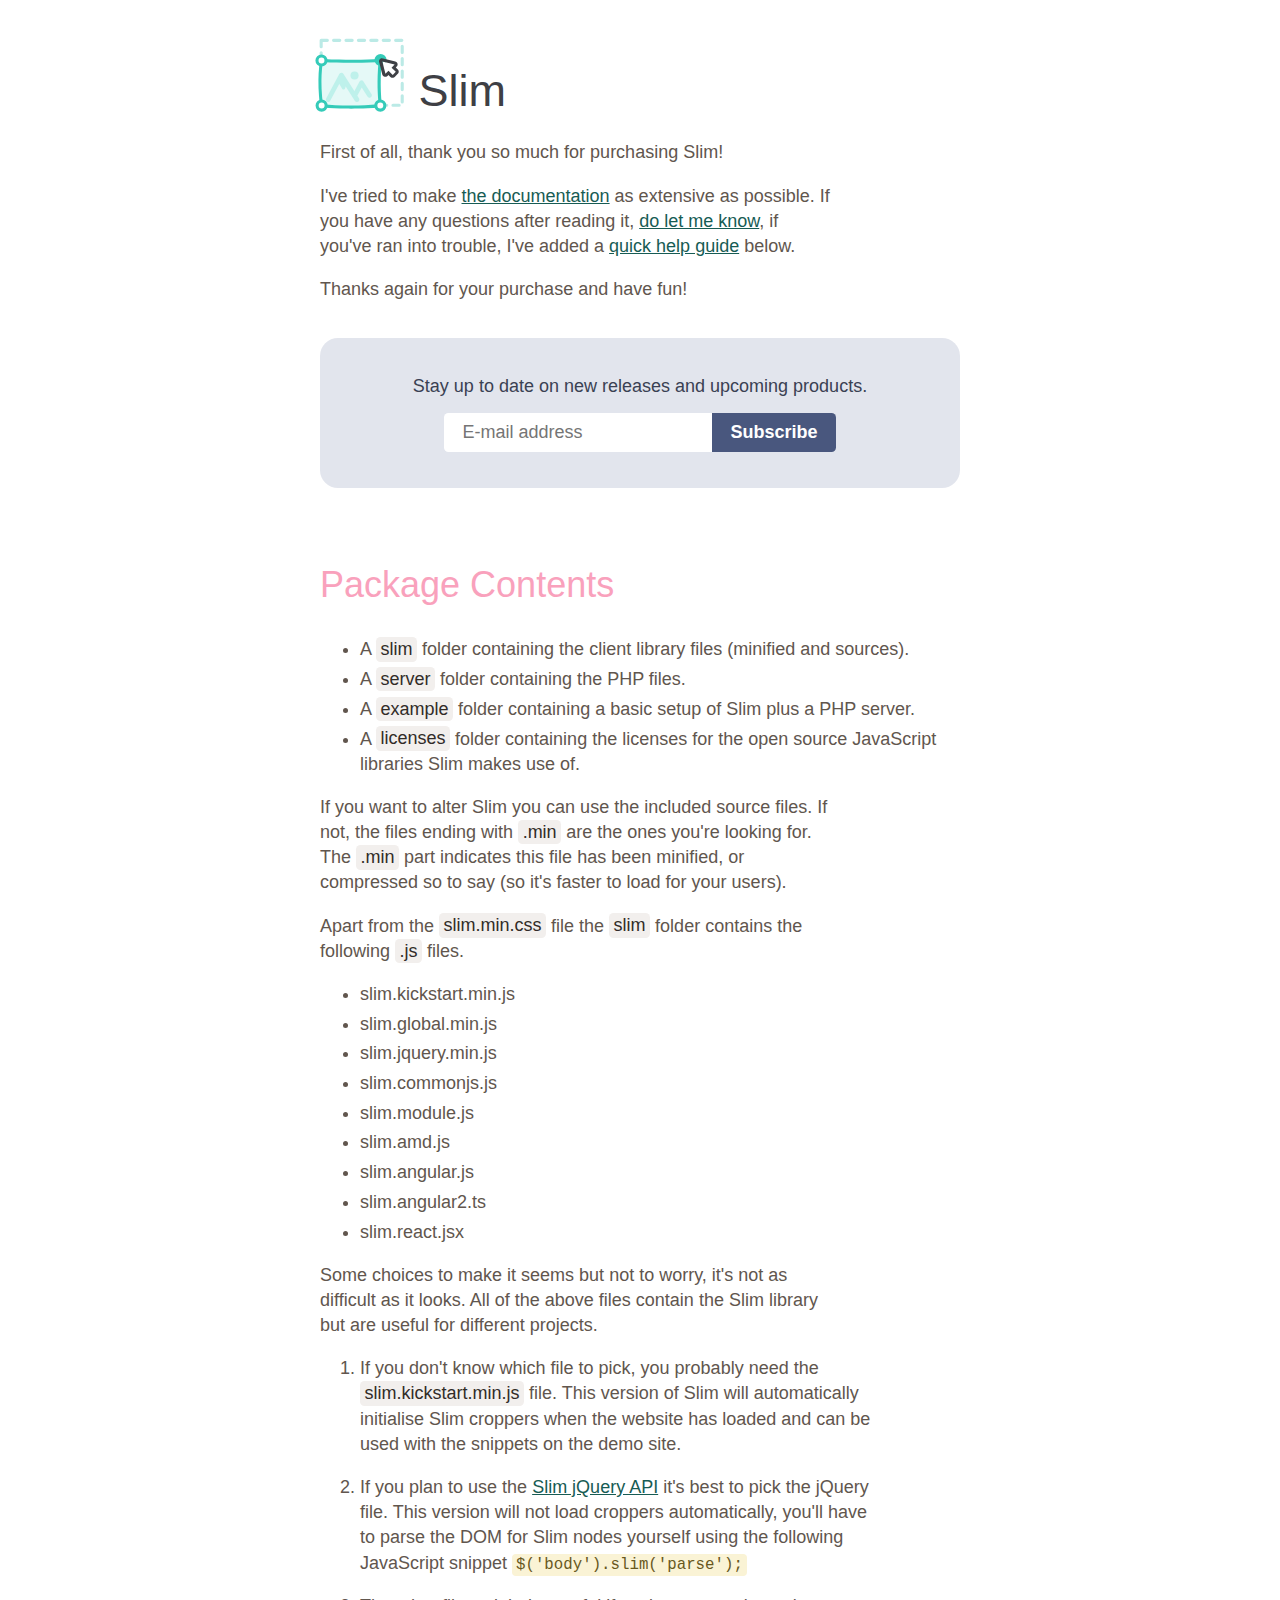
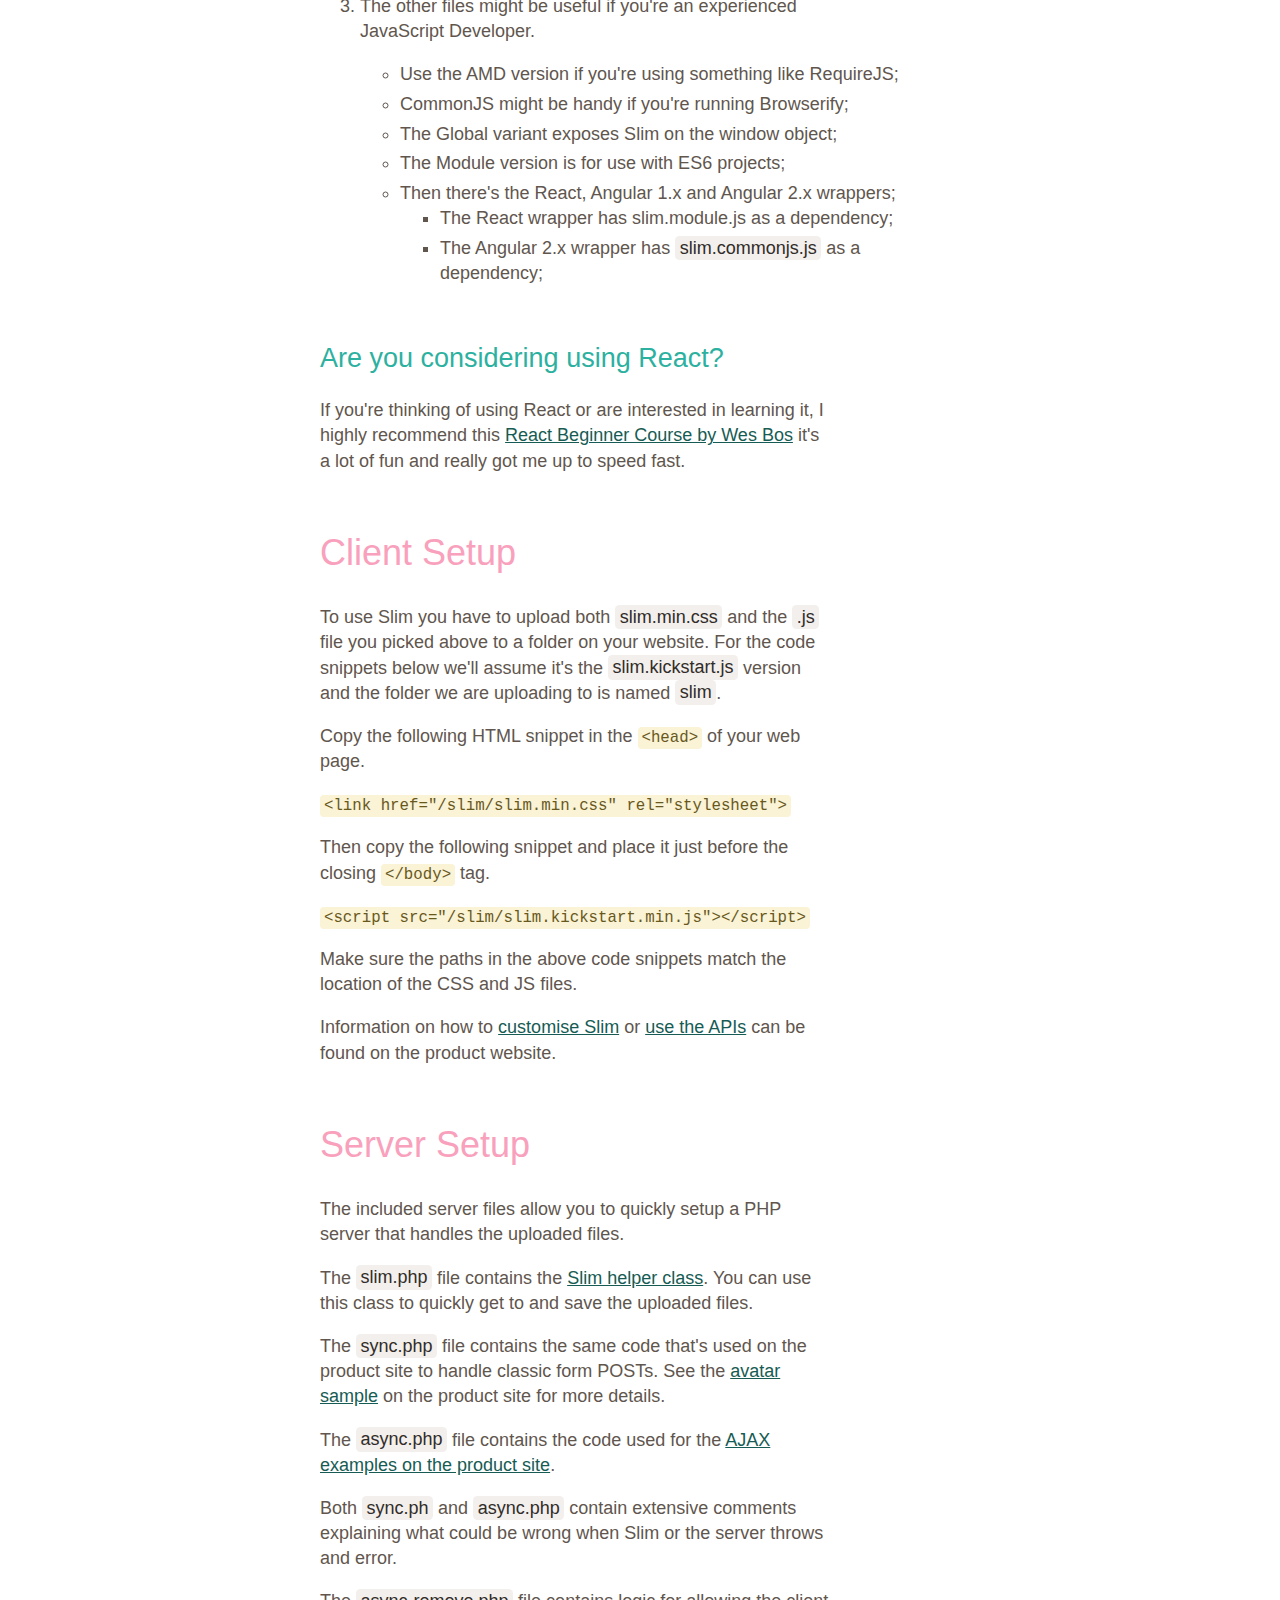
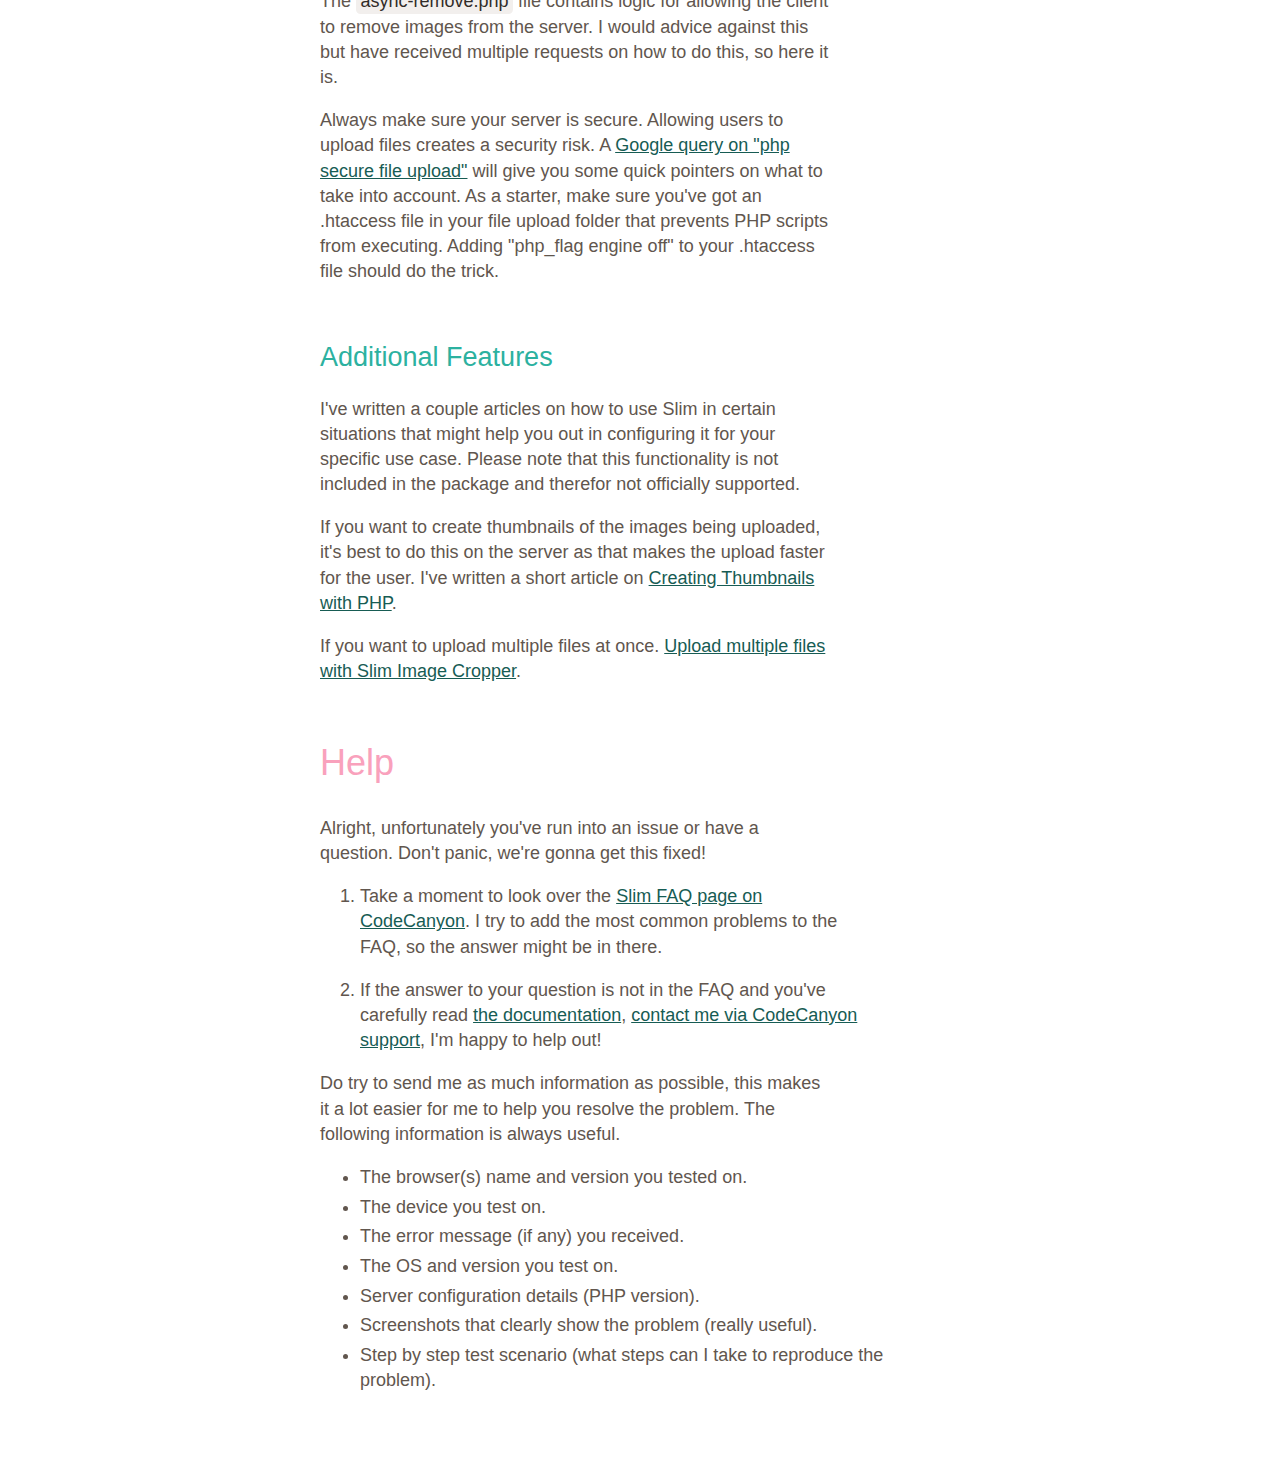
<file: lib/slim/readme.html>
<!DOCTYPE html>
<html lang="en">
<head>

    <meta charset="UTF-8">
    <meta name="viewport" content="width=device-width">

    <title>Slim</title>

    <style>

        html {
            -webkit-font-smoothing: antialiased;
            background:#fff;
            color:#61564E;
            font-family:'Helvetica Neue', Helvetica, Arial, sans-serif;
            font-size:1em;
        }

        html, body {
            margin:0;
            padding:0;
        }

        body {
            line-height:1.4;
            font-size:1.125rem;
            font-weight:300;
        }

        main {
            padding:2rem 2rem 4rem;
            max-width:40rem;
            margin:0 auto;
        }

        p {
            max-width:32rem;
        }

        em {
            font-style:normal;
            color:#312C28;
            background:#F2EFED;
            padding:.125em .25em;
            border-radius:.25em;
        }

        a {
            color:#175C54;
        }

        li {
            margin-bottom:.25em;
        }

        h1 {
            color:#3E3F45;
        }

        h2 {
            padding-top:1em;
            margin:0 0 .75em;
            font-weight:300;
            font-size:2em;
            color:#F9A1BC;
        }

        h3 {
            margin:2em 0 .75em;
            font-weight:300;
            font-size:1.5em;
            color:#2cb1a0;
        }

        code {
            color:#68581d;
            background:#FAF3D5;
            padding:.125em .25em;
            font-size:.875em;
            border-radius:.25em;
            font-family:menlo,monaco,consolas,monospace;
        }

        h1 {

            display:flex;
            align-items:baseline;
            font-weight:400;
            font-size:2.5em;
            margin:0;
        }

        svg {
            width:2em;
            margin-right:.3125em;
            margin-left:-.125em;
            position:relative;
            top:.125em;
        }

        form {
            background:#e2e5ed;
            border-radius:1em;
            padding:2em;
            color:#3a4153;
            margin:2em auto;
            text-align:center;
        }

        form h2 {
            font-size:1em;
            padding: 0;
            color:#3a4153;
        }

        form div {
            display:flex;
            align-items:baseline;
            justify-content:center;
        }

        input, button {
            padding:.5em 1em;
            font-size:1em;
        }

        input {
            background:#fff;
            border-radius:.25em 0 0 .25em;
            margin:0;
            border:none;
        }

        button {
            border-radius:0 .25em .25em 0;
            background:#49577e;
            color:#fff;
            font-weight:bold;
            border:none;
        }

        .implicit {
            position:absolute;
            left:-10000px;
            top:auto;
            width:1px;
            height:1px;
            overflow:hidden;
        }

    </style>

</head>
<body>
<main>

    <h1>
        <svg viewBox="0 0 58 48" xmlns="http://www.w3.org/2000/svg" fill-rule="evenodd" clip-rule="evenodd" stroke-linecap="round" stroke-linejoin="round" stroke-miterlimit="1.414"><path fill="none" stroke-width="2" stroke-dasharray="4,4,0,0" stroke-dashoffset="8" stroke="#bbeae6" d="M4.61 1.525h52.25v41.777H4.61z"/><path fill="#fff" d="M0 12.24h40.736v33.588H0z"/><g opacity=".25" fill="#44d9c8"><path d="M17.79 22.387l.103.014.102.03.1.03.098.04.096.04.09.05.09.06.08.06.08.07.07.08.07.08.06.08.06.09 10.07 15.76.05.09.05.1.04.1.03.1.03.1.02.11.01.11v.21l-.01.11-.02.1-.03.1-.03.1-.04.1-.05.1-.05.09-.06.09-.06.08-.07.08-.07.08-.08.07-.08.07-.09.06-.09.05-.1.05-.1.04-.1.03-.1.02-.1.02-.11.01h-.22l-.11-.01-.1-.02-.1-.03-.1-.03-.09-.04-.1-.05-.09-.05-.09-.06-.08-.06-.08-.07-.07-.08-.07-.08-.06-.09-8.69-13.61-7.26 13.5-.06.09-.06.09-.06.08-.07.08-.08.08-.08.07-.09.06-.09.05-.09.05-.1.04-.1.04-.1.02-.1.02-.1.01-.11.01H9l-.103-.01-.1-.02-.1-.03-.1-.03-.09-.04-.09-.05-.08-.06-.085-.07-.08-.06-.08-.08-.07-.08-.064-.08-.06-.09-.05-.09-.043-.09-.04-.1-.03-.1-.025-.1-.02-.1-.01-.11-.003-.1v-.11l.01-.1.02-.11.02-.1.033-.1.04-.1.044-.1 8.466-15.8.052-.09.056-.09.07-.08.07-.07.073-.07.08-.07.09-.06.09-.05.09-.05.1-.04.1-.03.1-.03.1-.02.11-.01.1-.01h.1l.11.01z"/><path d="M30.62 27.234l.074.006.074.01.073.014.08.017.07.03.07.03.07.03.07.03.07.04.07.04.07.04.06.05.06.05.06.05.06.06.05.06.05.06.05.06.04.06 5.17 8.11.04.07.04.07.04.07.03.07.03.07.02.07.02.07.01.07.01.08.01.08.01.08v.08l-.01.07-.01.08-.01.08-.01.07-.02.08-.02.07-.03.07-.03.07-.04.07-.04.07-.04.07-.04.06-.04.06-.04.06-.05.06-.06.05-.05.05-.05.05-.06.05-.06.04-.07.04-.07.04-.06.03-.07.03-.07.03-.07.02-.07.02-.07.02-.07.01-.07.01h-.22l-.07-.01-.07-.01-.07-.02-.07-.02-.07-.03-.07-.03-.07-.03-.063-.04-.07-.03-.06-.04-.06-.05-.06-.04-.05-.05-.05-.05-.05-.05-.05-.05-.05-.06-.04-.06-3.8-5.96-3.15 5.85-.04.07-.04.06-.04.06-.05.06-.05.06-.05.06-.05.05-.06.05-.06.05-.06.047-.06.04-.06.04-.07.03-.07.03-.07.03-.07.02-.07.02-.07.02-.08.016-.072.006h-.29l-.075-.01-.07-.015-.07-.02-.07-.02-.07-.02-.07-.03-.07-.03-.07-.03-.06-.04-.066-.04-.06-.05-.06-.05-.06-.05-.05-.05-.05-.06-.05-.06-.04-.06-.04-.06-.04-.06-.04-.07-.03-.07-.03-.07-.02-.07-.02-.07-.02-.07-.01-.08-.01-.074-.05-.14v-.15l.006-.07.01-.07.01-.08.02-.07.02-.07.02-.07.03-.07.03-.07.034-.07 4.35-8.11.03-.07.04-.06.04-.06.04-.06.05-.05.05-.05.05-.05.05-.05.05-.04.06-.04.06-.04.07-.04.06-.04.07-.03.07-.03.07-.02.07-.02.07-.02.07-.01.07-.01h.21zm-10.252.926l-1.474 3.93-2.46-4.25 1.883-1.57"/><path d="M18.383 25.272l.048.005.05.006.05.01.05.01.05.013.05.015.05.02.04.02.05.02.04.03.04.03.04.03.04.03.04.03.03.04.04.04.03.04.03.04.03.04.03.04.03.05.02.04.02.04.02.05.02.05.02.05.02.05.01.04.01.05.01.05v.14l-.01.05v.05l-.01.05-.01.05-.01.05-.01.05-.02.05-.02.04-.02.04-.02.04-.03.05-.03.04-.03.04-.03.03-.03.03-.03.04-.03.03-1.23 1.03.98 1.69.73-1.95.02-.04.02-.04.02-.04.02-.04.03-.04.03-.04.03-.04.03-.03.04-.03.04-.03.04-.03.04-.03.04-.02.04-.03.04-.02.04-.02.04-.02.05-.02.05-.01.05-.02.05-.01.04-.01.05-.01h.19l.05.01.05.01.05.01.05.01.05.02.05.01.04.02.04.02.04.02.04.02.04.02.04.03.04.03.04.03.04.04.04.04.03.03.03.04.02.04.03.04.02.04.02.04.02.04.02.04.014.04.014.05.01.04.01.05.004.05v.15l-.01.05v.09l-.01.05-.01.05-.013.05-.02.046-1.48 3.93-.01.04-.02.04-.02.04-.025.04-.02.04-.03.04-.03.03-.03.03-.03.04-.04.03-.03.03-.04.03-.04.03-.04.02-.04.02-.04.02-.04.02-.05.02-.043.02-.05.01-.05.01-.05.01-.05.01-.05.005h-.15l-.05-.007-.05-.002-.05-.01-.045-.01-.05-.01-.05-.01-.05-.02-.04-.02-.047-.02-.04-.03-.04-.03-.04-.03-.04-.03-.04-.03-.03-.03-.04-.04-.03-.04-.03-.04-.02-.04-.02-.04-2.46-4.25-.02-.04-.02-.04-.02-.05-.01-.04-.014-.04-.01-.05-.01-.05-.01-.04v-.29l.01-.05.01-.04.01-.05.02-.045.01-.04.02-.043.02-.04.02-.04.02-.04.02-.04.03-.03.03-.04.03-.034.03-.03.038-.03.03-.03 1.88-1.57.04-.03.04-.02.04-.02.04-.03.04-.02.044-.02.04-.02.047-.02.047-.013.05-.01.05-.01h.05l.05-.01h.097l.046.01z"/><circle cx="26.121" cy="24.213" r="2.616"/></g><path fill="#79e2d7" fill-opacity=".196" d="M3.347 14.328h39.39V44.82H3.347z"/><path d="M42.876 13.338c.038.008.077.013.115.023.08.02.15.05.22.09.25.13.43.37.5.63.02.08.03.16.03.24v.12c-.04.46-.09.93-.13 1.39-.15 1.68-.28 3.36-.38 5.04-.17 3-.26 6.01-.24 9.02.02 2.86.13 5.72.32 8.57.12 1.68.27 3.36.44 5.03l.01.12c0 .1 0 .13-.03.23-.07.27-.25.51-.5.64-.07.04-.14.07-.22.09-.04.01-.08.02-.12.02l-1.2.15c-2.3.25-4.62.42-6.94.54-2.09.11-4.19.18-6.29.22-2.62.05-5.24.06-7.87.02-2.54-.03-5.08-.11-7.62-.24-2.25-.11-4.5-.27-6.75-.51-.33-.03-.66-.07-1-.11l-.24-.03c-.08-.01-.26-.03-.35-.05-.28-.07-.51-.25-.64-.5-.04-.07-.06-.15-.08-.23-.01-.04-.02-.08-.02-.12l-.14-1.09c-.2-1.74-.38-3.48-.53-5.23-.28-3.5-.42-7.01-.37-10.52.04-2.74.19-5.48.47-8.21.15-1.49.35-2.98.57-4.46l.03-.12c.04-.1.04-.13.1-.23.13-.21.34-.38.57-.45.08-.02.17-.04.25-.04h.13c.48.04.97.07 1.45.11 3.24.21 6.48.34 9.72.43 3.23.09 6.46.13 9.7.12 2.95 0 5.89-.04 8.84-.15 2.69-.09 5.37-.24 8.05-.49h.12l.11.01zM5.64 15.654c-.203 1.467-.374 2.938-.504 4.414-.225 2.56-.338 5.128-.35 7.697-.017 3.32.135 6.64.417 9.948.132 1.554.296 3.105.48 4.654l.036.296c2.63.3 5.27.48 7.91.608 3.18.16 6.36.23 9.55.24 3.2.01 6.4-.04 9.6-.18 2.88-.12 5.77-.3 8.64-.61l.21-.02-.13-1.34-.12-1.39c-.11-1.38-.2-2.76-.27-4.14-.13-2.58-.18-5.17-.16-7.76.02-2.59.11-5.19.27-7.78.09-1.55.22-3.09.36-4.64l.02-.2-.77.07-1.05.07c-2.96.2-5.92.3-8.88.36-2.6.05-5.2.07-7.81.05-2.79-.01-5.59-.06-8.38-.15-3.02-.09-6.03-.22-9.04-.43h-.03l-.04.26z" fill="#35cbb9" fill-rule="nonzero"/><circle cx="4.825" cy="14.505" r="2.912" fill="#fff" stroke-width="2" stroke="#35cbb9"/><circle cx="42.898" cy="14.152" r="2.912" fill="#35cbb8" stroke-width="2" stroke="#35cbb8"/><circle cx="42.736" cy="43.563" r="2.912" fill="#fff" stroke-width="2" stroke="#35cbb9"/><circle cx="4.912" cy="43.563" r="2.912" fill="#fff" stroke-width="2" stroke="#35cbb9"/><path d="M44.044 15.16l1.987 7.89 1.98-1.97 2.73 2.723 1.97-1.97-2.72-2.724 1.97-1.98-7.9-1.98z" fill="#fff"/><path d="M44.123 13.16l.082.005.082.01.082.01.08.015.08.02 7.9 1.978.08.02.08.026.07.03.07.03.07.035.07.03.07.04.07.04.07.04.06.05.06.05.06.05.06.05.05.06.06.06.05.06.05.06.05.07.04.07.04.07.04.07.03.07.03.07.03.08.02.08.02.08.02.08.01.08.01.08.01.08v.32l-.01.09-.01.08-.02.08-.02.08-.02.08-.03.08-.03.07-.03.07-.03.07-.04.07-.04.07-.05.07-.05.07-.05.06-.05.06-.06.06-.06.06-.56.55 1.31 1.31.05.06.05.06.06.06.05.07.04.07.04.07.04.07.04.07.03.08.03.08.03.08.03.08.02.08.02.08.01.08.01.08.01.08v.33l-.01.08-.01.08-.02.08-.02.08-.02.08-.02.08-.03.07-.04.08-.04.07-.04.07-.04.07-.04.07-.05.07-.05.07-.05.06-.06.06-.06.06-1.97 1.97-.06.06-.07.05-.06.05-.07.05-.07.05-.07.04-.07.04-.08.04-.08.03-.07.03-.08.03-.08.02-.08.03-.08.02-.08.02-.08.01-.08.01h-.08l-.08.01h-.17l-.08-.01-.08-.01-.08-.02-.08-.02-.08-.02-.08-.03-.08-.02-.077-.03-.074-.04-.07-.04-.07-.04-.07-.05-.07-.05-.06-.05-.065-.05-.06-.06-.06-.05-1.23-1.2-.56.55-.06.06-.064.05-.06.05-.07.05-.07.042-.07.05-.07.04-.08.034-.08.033-.08.03-.08.03-.08.02-.08.026-.08.02-.08.014-.09.02-.08.01-.09.006h-.17l-.09-.01-.08-.01-.09-.02-.08-.02-.08-.02-.08-.03-.08-.03-.08-.03-.08-.03-.08-.04-.07-.04-.07-.06-.07-.04-.07-.05-.07-.05-.07-.05-.06-.06-.06-.06-.06-.06-.06-.07-.06-.07-.05-.07-.05-.07-.05-.07-.04-.07-.03-.08-.04-.08-.03-.08-.03-.08-.03-.08-.02-.08-1.99-7.89-.02-.08-.01-.08-.01-.08-.01-.09v-.33l.01-.09.01-.08.014-.08.02-.08.02-.08.025-.08.03-.08.03-.076.03-.078.04-.073.04-.07.04-.07.05-.07.05-.07.05-.07.05-.06.06-.06.06-.06.06-.05.06-.05.07-.05.07-.04.07-.04.07-.04.075-.04.08-.034.08-.03.08-.03.08-.023.08-.02.08-.02.09-.02.08-.01.09-.01h.245zm1.908 9.89l1.98-1.97 2.73 2.723 1.97-1.97-2.72-2.724 1.97-1.98-7.9-1.98 1.99 7.89z" fill="#3e4045"/></svg>
        Slim
    </h1>

    <p>First of all, thank you so much for purchasing Slim!</p>
<p>I&#39;ve tried to make <a href="http://slimimagecropper.com">the documentation</a> as extensive as possible. If you have any questions after reading it, <a href="https://codecanyon.net/item/slim-image-upload-and-ratio-cropping-plugin/16364167/support">do let me know</a>, if you&#39;ve ran into trouble, I&#39;ve added a <a href="#help">quick help guide</a> below.</p>
<p><strong>Thanks again for your purchase and have fun!</strong></p>
<form action="http://pqina.createsend.com/t/d/s/bkrcd/"
      method="post"
      id="subForm">
    <h2>Stay up to date on new releases and upcoming products.</h2>
    <label for="fieldEmail" class="implicit">Email</label>
    <div>
        <input id="fieldEmail" placeholder="E-mail address" name="cm-bkrcd-bkrcd" type="email" required />
        <button type="submit">Subscribe</button>
    </div>
</form>


<h2 id="package-contents">Package Contents</h2>
<ul>
<li>A <em>slim</em> folder containing the client library files (minified and sources).</li>
<li>A <em>server</em> folder containing the PHP files.</li>
<li>A <em>example</em> folder containing a basic setup of Slim plus a PHP server.</li>
<li>A <em>licenses</em> folder containing the licenses for the open source JavaScript libraries Slim makes use of.</li>
</ul>
<p>If you want to alter Slim you can use the included source files. If not, the files ending with <em>.min</em> are the ones you&#39;re looking for. The <em>.min</em> part indicates this file has been minified, or compressed so to say (so it&#39;s faster to load for your users).</p>
<p>Apart from the <em>slim.min.css</em> file the <em>slim</em> folder contains the following <em>.js</em> files.</p>
<ul>
<li>slim.kickstart.min.js</li>
<li>slim.global.min.js</li>
<li>slim.jquery.min.js</li>
<li>slim.commonjs.js</li>
<li>slim.module.js</li>
<li>slim.amd.js</li>
<li>slim.angular.js</li>
<li>slim.angular2.ts</li>
<li>slim.react.jsx</li>
</ul>
<p>Some choices to make it seems but not to worry, it&#39;s not as difficult as it looks. All of the above files contain the Slim library but are useful for different projects.</p>
<ol>
<li><p>If you don&#39;t know which file to pick, you probably need the <em>slim.kickstart.min.js</em> file. This version of Slim will automatically initialise Slim croppers when the website has loaded and can be used with the snippets on the demo site.</p>
</li>
<li><p>If you plan to use the <a href="http://slimimagecropper.com/#jquery-api">Slim jQuery API</a> it&#39;s best to pick the jQuery file. This version will not load croppers automatically, you&#39;ll have to parse the DOM for Slim nodes yourself using the following JavaScript snippet <code>$(&#39;body&#39;).slim(&#39;parse&#39;);</code></p>
</li>
<li><p>The other files might be useful if you&#39;re an experienced JavaScript Developer.</p>
<ul>
<li>Use the AMD version if you&#39;re using something like RequireJS;</li>
<li>CommonJS might be handy if you&#39;re running Browserify;</li>
<li>The Global variant exposes Slim on the window object;</li>
<li>The Module version is for use with ES6 projects;</li>
<li>Then there&#39;s the React, Angular 1.x and Angular 2.x wrappers; <ul>
<li>The React wrapper has slim.module.js as a dependency;</li>
<li>The Angular 2.x wrapper has <em>slim.commonjs.js</em> as a dependency;</li>
</ul>
</li>
</ul>
</li>
</ol>
<h3 id="are-you-considering-using-react-">Are you considering using React?</h3>
<p>If you&#39;re thinking of using React or are interested in learning it, I highly recommend this <a href="http://bit.ly/react-course">React Beginner Course by Wes Bos</a> it&#39;s a lot of fun and really got me up to speed fast.</p>
<h2 id="client-setup">Client Setup</h2>
<p>To use Slim you have to upload both <em>slim.min.css</em> and the <em>.js</em> file you picked above to a folder on your website. For the code snippets below we&#39;ll assume it&#39;s the <em>slim.kickstart.js</em> version and the folder we are uploading to is named <em>slim</em>.</p>
<p>Copy the following HTML snippet in the <code>&lt;head&gt;</code> of your web page.</p>
<p><code>&lt;link href=&quot;/slim/slim.min.css&quot; rel=&quot;stylesheet&quot;&gt;</code></p>
<p>Then copy the following snippet and place it just before the closing <code>&lt;/body&gt;</code> tag.</p>
<p><code>&lt;script src=&quot;/slim/slim.kickstart.min.js&quot;&gt;&lt;/script&gt;</code></p>
<p>Make sure the paths in the above code snippets match the location of the CSS and JS files.</p>
<p>Information on how to <a href="http://slimimagecropper.com/#easy-configuration">customise Slim</a> or <a href="http://slimimagecropper.com/#javascript-api">use the APIs</a> can be found on the product website.</p>
<h2 id="server-setup">Server Setup</h2>
<p>The included server files allow you to quickly setup a PHP server that handles the uploaded files.</p>
<p>The <em>slim.php</em> file contains the <a href="http://slimimagecropper.com/#php-api">Slim helper class</a>. You can use this class to quickly get to and save the uploaded files.</p>
<p>The <em>sync.php</em> file contains the same code that&#39;s used on the product site to handle classic form POSTs. See the <a href="http://slimimagecropper.com/#form-post">avatar sample</a> on the product site for more details.</p>
<p>The <em>async.php</em> file contains the code used for the <a href="http://slimimagecropper.com/#drag-drop-crop">AJAX examples on the product site</a>.</p>
<p>Both <em>sync.ph</em> and <em>async.php</em> contain extensive comments explaining what could be wrong when Slim or the server throws and error.</p>
<p>The <em>async-remove.php</em> file contains logic for allowing the client to remove images from the server. I would advice against this but have received multiple requests on how to do this, so here it is.</p>
<p><strong>Always make sure your server is secure. Allowing users to upload files creates a security risk.</strong> A <a href="https://www.google.nl/?q=php+secure+file+upload">Google query on &quot;php secure file upload&quot;</a> will give you some quick pointers on what to take into account. As a starter, make sure you&#39;ve got an .htaccess file in your file upload folder that prevents PHP scripts from executing. Adding &quot;php_flag engine off&quot; to your .htaccess file should do the trick.</p>
<h3 id="additional-features">Additional Features</h3>
<p>I&#39;ve written a couple articles on how to use Slim in certain situations that might help you out in configuring it for your specific use case. Please note that this functionality is not included in the package and therefor not officially supported.</p>
<p>If you want to <strong>create thumbnails</strong> of the images being uploaded, it&#39;s best to do this on the server as that makes the upload faster for the user. I&#39;ve written a short article on <a href="http://pqina.nl/blog/creating-thumbnails-with-php">Creating Thumbnails with PHP</a>.</p>
<p>If you want to upload <strong>multiple files</strong> at once. <a href="http://pqina.nl/blog/multiple-file-upload-with-slim">Upload multiple files with Slim Image Cropper</a>.</p>
<h2 id="help">Help</h2>
<p><span id="help"></p>
<p>Alright, unfortunately you&#39;ve run into an issue or have a question. Don&#39;t panic, we&#39;re gonna get this fixed!</p>
<ol>
<li><p>Take a moment to look over the <a href="https://codecanyon.net/item/slim-image-upload-and-ratio-cropping-plugin/16364167/support">Slim FAQ page on CodeCanyon</a>. I try to add the most common problems to the FAQ, so the answer might be in there.</p>
</li>
<li><p>If the answer to your question is not in the FAQ and you&#39;ve carefully read <a href="http://slimimagecropper.com">the documentation</a>, <a href="https://codecanyon.net/item/slim-image-upload-and-ratio-cropping-plugin/16364167/support/contact">contact me via CodeCanyon support</a>, I&#39;m happy to help out!</p>
</li>
</ol>
<p>Do try to send me as much information as possible, this makes it a lot easier for me to help you resolve the problem. The following information is always useful.</p>
<ul>
<li>The browser(s) name and version you tested on.</li>
<li>The device you test on.</li>
<li>The error message (if any) you received.</li>
<li>The OS and version you test on.</li>
<li>Server configuration details (PHP version).</li>
<li>Screenshots that clearly show the problem (really useful).</li>
<li>Step by step test scenario (what steps can I take to reproduce the problem).</li>
</ul>


</main>
</body>
</html>
</file>
<file: lib/slim/example/css/slim.min.css>
/*
 * Slim v4.13.0 - Image Cropping Made Easy
 * Copyright (c) 2017 Rik Schennink - http://slimimagecropper.com
 */
.slim-file-hopper{position:absolute;left:0;top:0;right:0;bottom:0}.slim-image-editor{position:relative;height:100%;text-align:left;z-index:1}.slim-image-editor .slim-container{position:relative;height:calc(100% - 8em);width:100%;z-index:2;direction:ltr}.slim-image-editor .slim-editor-btn-group,.slim-image-editor .slim-editor-utils-group{-ms-flex-negative:0;flex-shrink:0}.slim-image-editor .slim-stage{position:absolute;line-height:0}.slim-image-editor .slim-wrapper{position:absolute;z-index:2}.slim-image-editor .slim-crop-preview{position:absolute;left:0;top:0;right:0;bottom:0;line-height:0}.slim-image-editor .slim-stage{z-index:4}.slim-image-editor .slim-crop-preview{z-index:3;border-radius:4px}.slim-image-editor .slim-crop-preview:after,.slim-image-editor .slim-crop-preview canvas,.slim-image-editor .slim-crop-preview img{position:absolute;display:block;border-radius:inherit;left:0;top:0}.slim-image-editor .slim-crop-preview .slim-crop{z-index:3}.slim-image-editor .slim-crop-preview:after{z-index:2;right:0;bottom:0;content:''}.slim-image-editor .slim-crop-preview .slim-crop-blur{-webkit-filter:contrast(.7);-moz-filter:contrast(.7);filter:contrast(.7);z-index:1}.slim-image-editor .slim-editor-utils-group{text-align:center}.slim-image-editor .slim-editor-utils-group button{width:2.5em;height:2.5em;padding:0;font-size:1em;cursor:pointer;outline:none;box-shadow:inset 0 -1px 2px rgba(0,0,0,.1),inset 0 1px 0 0 hsla(0,0%,100%,.15);background-color:transparent;background-size:50% 50%;background-position:50%;background-repeat:no-repeat}.slim-image-editor .slim-editor-utils-group button:active{background-color:rgba(0,0,0,.1);box-shadow:inset 0 1px 2px rgba(0,0,0,.15)}.slim-image-editor .slim-editor-btn-group{text-align:center}.slim-image-editor .slim-editor-btn-group button{position:relative;display:inline-block;vertical-align:top;font-size:1em;margin:0 .75em;padding:.75em 1.5em .875em;cursor:pointer;overflow:hidden;-webkit-transition:color .25s,box-shadow .25s,background-color .25s;transition:color .25s,box-shadow .25s,background-color .25s;box-shadow:inset 0 -1px 2px rgba(0,0,0,.1),inset 0 1px 0 0 hsla(0,0%,100%,.15);background-color:transparent;outline:none}.slim-image-editor .slim-editor-btn-group button:active{padding:.875em 1.5em .75em;background-color:rgba(0,0,0,.1);box-shadow:inset 0 1px 2px rgba(0,0,0,.15)}.slim-rotation-disabled .slim-container{height:calc(100% - 4em)}.slim-rotation-disabled .slim-editor-utils-group{display:none}.slim-editor-btn,.slim-editor-utils-btn{color:hsla(0,0%,100%,.75);border:2px solid rgba(0,0,0,.25)}.slim-editor-btn:focus,.slim-editor-btn:hover,.slim-editor-utils-btn:focus,.slim-editor-utils-btn:hover{color:hsla(0,0%,100%,.9)}.slim-editor-utils-btn{border-radius:.6875em}.slim-editor-btn{border-radius:.5em}.slim-image-editor-preview:after{background-color:rgba(244,250,255,.4);box-shadow:inset 0 0 0 1px hsla(0,0%,100%,.07),0 1px 5px rgba(0,0,0,.3)}.slim-btn-rotate{background-image:url("data:image/svg+xml;charset=utf-8,%3Csvg width='252' height='287' viewBox='0 0 252 287' xmlns='http://www.w3.org/2000/svg'%3E%3Cpath d='M134.762.626v36.15c65.016 4.594 116.34 58.75 116.34 124.936 0 69.198-56.09 125.288-125.29 125.288C56.616 287 .525 230.91.525 161.71c0-30.036 10.592-57.59 28.215-79.17l31.934 31.934C51.03 127.75 45.27 144.04 45.27 161.71c0 44.485 36.06 80.544 80.544 80.544 44.484 0 80.544-36.058 80.544-80.543 0-41.454-31.327-75.56-71.594-80.017v35.272l-62.646-57.89L134.762.625zm-8.95 196.883c-19.77 0-35.796-16.028-35.796-35.798 0-19.77 16.027-35.796 35.797-35.796 19.77 0 35.797 16.026 35.797 35.796s-16.027 35.797-35.797 35.797z' fill='rgba(255,255,255,.8)' fill-rule='evenodd'/%3E%3C/svg%3E")}.slim-editor-btn-group,.slim-editor-utils-group{padding:1em 0 0}@media (min-width:40em){.slim-btn-group{padding-top:2em}}.slim-crop-area{position:absolute;box-shadow:inset 0 0 0 1px hsla(0,0%,100%,.75),0 0 0 1px hsla(0,0%,100%,.75)}.slim-crop-area .grid{overflow:hidden}.slim-crop-area .grid:after,.slim-crop-area .grid:before{position:absolute;z-index:2;content:'';opacity:0;-webkit-transition:opacity .5s;transition:opacity .5s}.slim-crop-area .grid:before{top:33.333%;bottom:33.333%;left:1px;right:1px;box-shadow:inset 0 -1px 0 0 hsla(0,0%,100%,.35),inset 0 1px 0 0 hsla(0,0%,100%,.35)}.slim-crop-area .grid:after{top:1px;bottom:1px;left:33.333%;right:33.333%;box-shadow:inset -1px 0 0 0 hsla(0,0%,100%,.35),inset 1px 0 0 0 hsla(0,0%,100%,.35)}.slim-crop-area button{position:absolute;background:#fafafa;box-shadow:inset 0 1px 0 0 #fff,0 1px 1px rgba(0,0,0,.15);border:none;padding:0;margin:0;width:16px;height:16px;margin-top:-8px;margin-left:-8px;border-radius:8px;z-index:3}.slim-crop-area [class*=n]{top:0}.slim-crop-area [class*=s]{top:100%}.slim-crop-area [class*=w]{left:0}.slim-crop-area [class*=e]{left:100%}.slim-crop-area .e,.slim-crop-area .w{top:50%;cursor:ew-resize;height:30px;margin-top:-15px}.slim-crop-area .n,.slim-crop-area .s{left:50%;cursor:ns-resize;width:30px;margin-left:-15px}.slim-crop-area .ne,.slim-crop-area .sw{cursor:nesw-resize}.slim-crop-area .nw,.slim-crop-area .se{cursor:nwse-resize}.slim-crop-area .c{top:10px;left:10px;width:calc(100% - 20px);height:calc(100% - 20px);margin:0;border-radius:0;border:none;z-index:2;box-shadow:none;opacity:0;cursor:move}.slim-crop-area button:not(.c):after{content:'';position:absolute;left:-12px;right:-12px;top:-12px;bottom:-12px}.slim-crop-area .slim-crop-mask{position:absolute;left:0;top:0;right:0;bottom:0;overflow:hidden;z-index:1}.slim-crop-area .slim-crop-mask img{position:absolute;-webkit-transform-origin:0 0;transform-origin:0 0;-webkit-transform:translateZ(0);transform:translateZ(0);margin:0!important;width:auto;height:auto;max-width:none;min-width:0}.slim-crop-area[data-dragging=true] .grid:after,.slim-crop-area[data-dragging=true] .grid:before{opacity:1}.slim-popover{-ms-touch-action:none;touch-action:none;position:fixed;left:0;top:0;width:100%;height:100%;padding:1em;font-size:16px;background:rgba(25,27,29,.99);z-index:2147483647;overflow:hidden}.slim-popover[data-state=off]{left:-100%}.slim-popover:after{position:absolute;left:0;top:0;right:0;bottom:0;content:'';background:-webkit-radial-gradient(center ellipse,hsla(0,0%,100%,.15) 0,hsla(0,0%,100%,0) 80%);background:radial-gradient(ellipse at center,hsla(0,0%,100%,.15) 0,hsla(0,0%,100%,0) 80%)}@media (min-width:40em){.slim-popover{padding:2em}}.slim,.slim-crop-area,.slim-image-editor,.slim-popover{-webkit-user-select:none;-moz-user-select:none;-ms-user-select:none;user-select:none;box-sizing:border-box}.slim-crop-area button,.slim-image-editor button,.slim-popover button,.slim button{-webkit-highlight:none;-webkit-tap-highlight-color:transparent}.slim *,.slim-crop-area *,.slim-image-editor *,.slim-popover *{box-sizing:inherit}.slim-crop-area img,.slim-image-editor img,.slim-popover img,.slim img{background-color:#eee;background-image:url("[data-uri]")}.slim img{width:100%;height:auto}span.slim{display:block}.slim{position:relative;font-size:inherit;background-color:#eee;-webkit-transition:background-color .25s;transition:background-color .25s;padding-bottom:.025px}@-webkit-keyframes rotate{0%{-webkit-transform:rotate(0deg);transform:rotate(0deg)}to{-webkit-transform:rotate(1turn);transform:rotate(1turn)}}@keyframes rotate{0%{-webkit-transform:rotate(0deg);transform:rotate(0deg)}to{-webkit-transform:rotate(1turn);transform:rotate(1turn)}}.slim[data-state*=file-over] .slim-btn{pointer-events:none}.slim[data-state*=empty]:hover{background-color:#ddd}.slim[data-state*=empty] .slim-label{visibility:visible;opacity:1}.slim[data-state*=busy] .slim-label{opacity:0}.slim[data-state*=loading] .slim-label{display:none}.slim[data-state*=loading] .slim-label-loading{opacity:1;display:block}.slim[data-state*=preview] .slim-label{visibility:hidden}.slim[data-state*=error]{background-color:#e8a69f!important;color:#702010}.slim>img,.slim>input[type=file]{display:block!important;opacity:0!important;width:0!important;height:0!important;padding:0!important;margin-left:0!important;margin-right:0!important;margin-top:0!important;border:0!important}.slim>img+input[type=file],.slim>input[type=file]+img{margin-bottom:0!important}.slim>input[type=hidden]{position:absolute;width:1px;height:1px;margin:-1px;opacity:0}.slim .slim-label-loading{display:none}.slim .slim-label{visibility:hidden;-webkit-transition:opacity .25s;transition:opacity .25s}.slim .slim-error,.slim .slim-label,.slim .slim-label-loading{max-width:100%}.slim .slim-file-hopper{z-index:2;background:rgba(0,0,0,.0001)}.slim .slim-area,.slim .slim-drip,.slim .slim-ratio,.slim .slim-result,.slim .slim-status{border-radius:inherit}.slim .slim-area{width:100%;color:inherit;overflow:hidden}.slim .slim-area :only-of-type{margin:0}.slim .slim-area .slim-loader{pointer-events:none;position:absolute;right:.875em;top:.875em;width:23px;height:23px;z-index:1}.slim .slim-area .slim-loader svg{display:block;width:100%;height:100%;opacity:0}.slim .slim-area .slim-upload-status{position:absolute;right:1em;top:1em;z-index:1;opacity:0;-webkit-transition:opacity .25s;transition:opacity .25s;white-space:nowrap;line-height:1.65;font-weight:400}.slim .slim-area .slim-upload-status-icon{display:inline-block;opacity:.9}.slim .slim-area .slim-drip,.slim .slim-area .slim-result,.slim .slim-area .slim-status{left:0;top:0;right:0;bottom:0}.slim .slim-area .slim-drip,.slim .slim-area .slim-result{position:absolute}.slim .slim-area .slim-status{padding:3em 1.5em;display:-webkit-box;display:-ms-flexbox;display:flex;-webkit-box-align:center;-ms-flex-align:center;align-items:center;-webkit-box-pack:center;-ms-flex-pack:center;justify-content:center;text-align:center;-webkit-box-orient:vertical;-webkit-box-direction:normal;-ms-flex-direction:column;flex-direction:column;pointer-events:none}.slim .slim-area .slim-drip{z-index:1;overflow:hidden}.slim .slim-area .slim-drip>span{position:absolute;left:0;top:0;opacity:0;margin-left:-25%;margin-top:-25%;width:50%;padding-bottom:50%}.slim .slim-area .slim-drip>span>span{position:absolute;width:100%;height:100%;background-color:rgba(0,0,0,.25);border-radius:50%;opacity:.5;left:0;top:0}.slim .slim-area .slim-result{overflow:hidden;-webkit-perspective:1px}.slim .slim-area .slim-result img{display:block;width:100%;position:absolute;left:0;top:0}.slim .slim-area .slim-result img:not([src]),.slim .slim-area .slim-result img[src='']{visibility:hidden}.slim .slim-btn-group{position:absolute;right:0;bottom:0;left:0;z-index:3;overflow:hidden;pointer-events:none}.slim .slim-btn-group button{pointer-events:all;cursor:pointer}.slim[data-ratio*=':']{min-height:0}.slim[data-ratio*=':'] .slim-status{position:absolute;padding:0 1.5em}.slim[data-ratio='16:10']>img,.slim[data-ratio='16:10']>input[type=file]{margin-bottom:62.5%}.slim[data-ratio='10:16']>img,.slim[data-ratio='10:16']>input[type=file]{margin-bottom:160%}.slim[data-ratio='16:9']>img,.slim[data-ratio='16:9']>input[type=file]{margin-bottom:56.25%}.slim[data-ratio='9:16']>img,.slim[data-ratio='9:16']>input[type=file]{margin-bottom:177.77778%}.slim[data-ratio='5:3']>img,.slim[data-ratio='5:3']>input[type=file]{margin-bottom:60%}.slim[data-ratio='3:5']>img,.slim[data-ratio='3:5']>input[type=file]{margin-bottom:166.66667%}.slim[data-ratio='5:4']>img,.slim[data-ratio='5:4']>input[type=file]{margin-bottom:80%}.slim[data-ratio='4:5']>img,.slim[data-ratio='4:5']>input[type=file]{margin-bottom:125%}.slim[data-ratio='4:3']>img,.slim[data-ratio='4:3']>input[type=file]{margin-bottom:75%}.slim[data-ratio='3:4']>img,.slim[data-ratio='3:4']>input[type=file]{margin-bottom:133.33333%}.slim[data-ratio='3:2']>img,.slim[data-ratio='3:2']>input[type=file]{margin-bottom:66.66667%}.slim[data-ratio='2:3']>img,.slim[data-ratio='2:3']>input[type=file]{margin-bottom:150%}.slim[data-ratio='1:1']>img,.slim[data-ratio='1:1']>input[type=file]{margin-bottom:100%}.slim-btn-group{padding:1.5em 0;text-align:center}.slim-btn{position:relative;padding:0;margin:0 7.2px;font-size:0;outline:none;width:36px;height:36px;border:none;color:#fff;background-color:rgba(0,0,0,.7);background-repeat:no-repeat;background-size:50% 50%;background-position:50%;border-radius:50%}.slim-btn:before{border-radius:inherit;position:absolute;box-sizing:border-box;left:-3px;right:-3px;bottom:-3px;top:-3px;border:3px solid #fff;content:'';-webkit-transform:scale(.95);transform:scale(.95);opacity:0;-webkit-transition:all .25s;transition:all .25s;z-index:-1;pointer-events:none}.slim-btn:focus:before,.slim-btn:hover:before{opacity:1;-webkit-transform:scale(1);transform:scale(1)}.slim-btn *{pointer-events:none}.slim-btn-remove{background-image:url("data:image/svg+xml;charset=utf-8,%3Csvg viewBox='0 0 269 269' xmlns='http://www.w3.org/2000/svg' fill-rule='evenodd' clip-rule='evenodd' stroke-linejoin='round' stroke-miterlimit='1.414'%3E%3Cpath d='M63.12 250.254s3.998 18.222 24.582 18.222h93.072c20.583 0 24.582-18.222 24.582-18.222l18.374-178.66H44.746l18.373 178.66zM170.034 98.442a8.95 8.95 0 0 1 17.9 0l-8.95 134.238a8.95 8.95 0 0 1-17.9 0l8.95-134.238zm-44.746 0a8.949 8.949 0 1 1 17.898 0V232.68a8.95 8.95 0 1 1-17.9 0V98.442zm-35.798-8.95a8.95 8.95 0 0 1 8.95 8.95l8.95 134.237c0 4.942-4.008 8.948-8.95 8.948a8.95 8.95 0 0 1-8.95-8.95L80.54 98.441a8.95 8.95 0 0 1 8.95-8.95zm128.868-53.68h-39.376V17.898c0-13.578-4.39-17.9-17.898-17.9H107.39C95 0 89.492 6 89.492 17.9v17.91H50.116c-7.914 0-14.32 6.007-14.32 13.43 0 7.424 6.406 13.43 14.32 13.43H218.36c7.914 0 14.32-6.006 14.32-13.43 0-7.423-6.406-13.43-14.32-13.43zm-57.274 0H107.39l.002-17.914h53.695V35.81z' fill='%23fff'/%3E%3C/svg%3E")}.slim-btn-download{background-image:url("data:image/svg+xml;charset=utf-8,%3Csvg viewBox='0 0 269 269' xmlns='http://www.w3.org/2000/svg' fill-rule='evenodd' clip-rule='evenodd' stroke-linejoin='round' stroke-miterlimit='1.414'%3E%3Cpath d='M232.943 223.73H35.533c-12.21 0-22.11 10.017-22.11 22.373 0 12.356 9.9 22.373 22.11 22.373h197.41c12.21 0 22.11-10.017 22.11-22.373 0-12.356-9.9-22.373-22.11-22.373zM117.88 199.136c4.035 4.04 9.216 6.147 14.492 6.508.626.053 1.227.188 1.866.188.633 0 1.228-.135 1.847-.186 5.284-.357 10.473-2.464 14.512-6.51l70.763-70.967c8.86-8.876 8.86-23.268 0-32.143-8.86-8.876-23.225-8.876-32.086 0l-32.662 32.756V22.373C156.612 10.017 146.596 0 134.238 0c-12.356 0-22.372 10.017-22.372 22.373v106.41L79.204 96.027c-8.86-8.876-23.226-8.876-32.086 0-8.86 8.875-8.86 23.267 0 32.142l70.763 70.966z' fill='%23fff'/%3E%3C/svg%3E")}.slim-btn-upload{background-image:url("data:image/svg+xml;charset=utf-8,%3Csvg width='243' height='269' viewBox='0 0 243 269' xmlns='http://www.w3.org/2000/svg'%3E%3Ctitle%3EDownload%3C/title%3E%3Cpath d='M219.943 223.73H22.533c-12.21 0-22.11 10.017-22.11 22.373 0 12.356 9.9 22.373 22.11 22.373h197.41c12.21 0 22.11-10.017 22.11-22.373 0-12.356-9.9-22.373-22.11-22.373zM104.88 6.696c4.035-4.04 9.216-6.147 14.492-6.508C119.998.135 120.6 0 121.238 0c.633 0 1.228.135 1.847.186 5.284.357 10.473 2.464 14.512 6.51l70.763 70.967c8.86 8.875 8.86 23.267 0 32.142-8.86 8.876-23.225 8.876-32.086 0L143.612 77.05v106.41c0 12.355-10.016 22.372-22.374 22.372-12.356 0-22.372-10.017-22.372-22.373V77.05l-32.662 32.755c-8.86 8.876-23.226 8.876-32.086 0-8.86-8.875-8.86-23.267 0-32.142L104.88 6.696z' fill='%23FFF' fill-rule='evenodd'/%3E%3C/svg%3E")}.slim-btn-edit{background-image:url("data:image/svg+xml;charset=utf-8,%3Csvg viewBox='0 0 269 269' xmlns='http://www.w3.org/2000/svg' fill-rule='evenodd' clip-rule='evenodd' stroke-linejoin='round' stroke-miterlimit='1.414'%3E%3Cpath d='M161.36 56.337c-7.042-7.05-18.46-7.05-25.5 0l-6.373 6.38-89.243 89.338.023.023-2.812 2.82s-8.968 9.032-29.216 74.4c-.143.456-.284.91-.427 1.373-.36 1.172-.726 2.362-1.094 3.568a785.126 785.126 0 0 0-.988 3.25c-.28.922-.556 1.835-.84 2.778-.64 2.14-1.29 4.318-1.954 6.567-1.455 4.937-5.01 16.07-.99 20.1 3.87 3.882 15.12.467 20.043-.993a1275.615 1275.615 0 0 0 9.41-2.83c1.032-.314 2.058-.626 3.063-.935 1.27-.39 2.52-.775 3.75-1.157l1.09-.34c62.193-19.365 73.358-28.453 74.286-29.284l.01-.01.067-.06 2.88-2.886.192.193 89.244-89.336 6.373-6.382c7.04-7.048 7.04-18.476 0-25.525l-50.998-51.05zM103.4 219.782c-.08.053-.185.122-.297.193l-.21.133c-.076.047-.158.098-.245.15l-.243.148c-2.97 1.777-11.682 6.362-32.828 14.017-2.47.894-5.162 1.842-7.98 2.82l-30.06-30.092c.98-2.84 1.928-5.55 2.825-8.04 7.638-21.235 12.22-29.974 13.986-32.94l.12-.2c.063-.1.12-.196.175-.283l.126-.2c.07-.11.14-.217.192-.296l2.2-2.205 54.485 54.542-2.248 2.255zM263.35 56.337l-50.996-51.05c-7.04-7.048-18.456-7.048-25.498 0L174.108 18.05c-7.04 7.048-7.04 18.476 0 25.524l50.996 51.05c7.04 7.048 18.457 7.048 25.498 0l12.75-12.762c7.04-7.05 7.04-18.477 0-25.525z' fill='%23fff'/%3E%3C/svg%3E")}.slim-loader-background{stroke:rgba(0,0,0,.15)}.slim-loader-foreground{stroke:rgba(0,0,0,.65)}.slim[data-state*=preview] .slim-loader-background{stroke:hsla(0,0%,100%,.25)}.slim[data-state*=preview] .slim-loader-foreground{stroke:#fff}.slim-upload-status{padding:0 .5em;border-radius:.3125em;font-size:.75em;box-shadow:0 .125em .25em rgba(0,0,0,.25)}.slim-upload-status[data-state=success]{background-color:#d1ed8f;color:#323e15}.slim-upload-status[data-state=success] .slim-upload-status-icon{width:.5em;height:.75em;-webkit-transform:rotate(45deg);transform:rotate(45deg);border:.1875em solid currentColor;border-left:none;border-top:none;margin-right:.325em;margin-left:.25em;margin-bottom:.0625em}.slim-upload-status[data-state=error]{background:#efd472;color:#574016}.slim-upload-status[data-state=error] .slim-upload-status-icon{margin-left:-.125em;margin-right:.5em;width:.5625em;height:1em;position:relative;-webkit-transform:rotate(45deg);transform:rotate(45deg)}.slim-upload-status[data-state=error] .slim-upload-status-icon:after,.slim-upload-status[data-state=error] .slim-upload-status-icon:before{content:'';position:absolute;box-sizing:content-box;width:0;height:0;border:.09em solid currentColor;background-color:currentColor;-webkit-transform:translate(-50%,-50%) translate(.5em,.5em);transform:translate(-50%,-50%) translate(.5em,.5em)}.slim-upload-status[data-state=error] .slim-upload-status-icon:before{width:.66666666667em}.slim-upload-status[data-state=error] .slim-upload-status-icon:after{height:.66666666667em}
</file>
